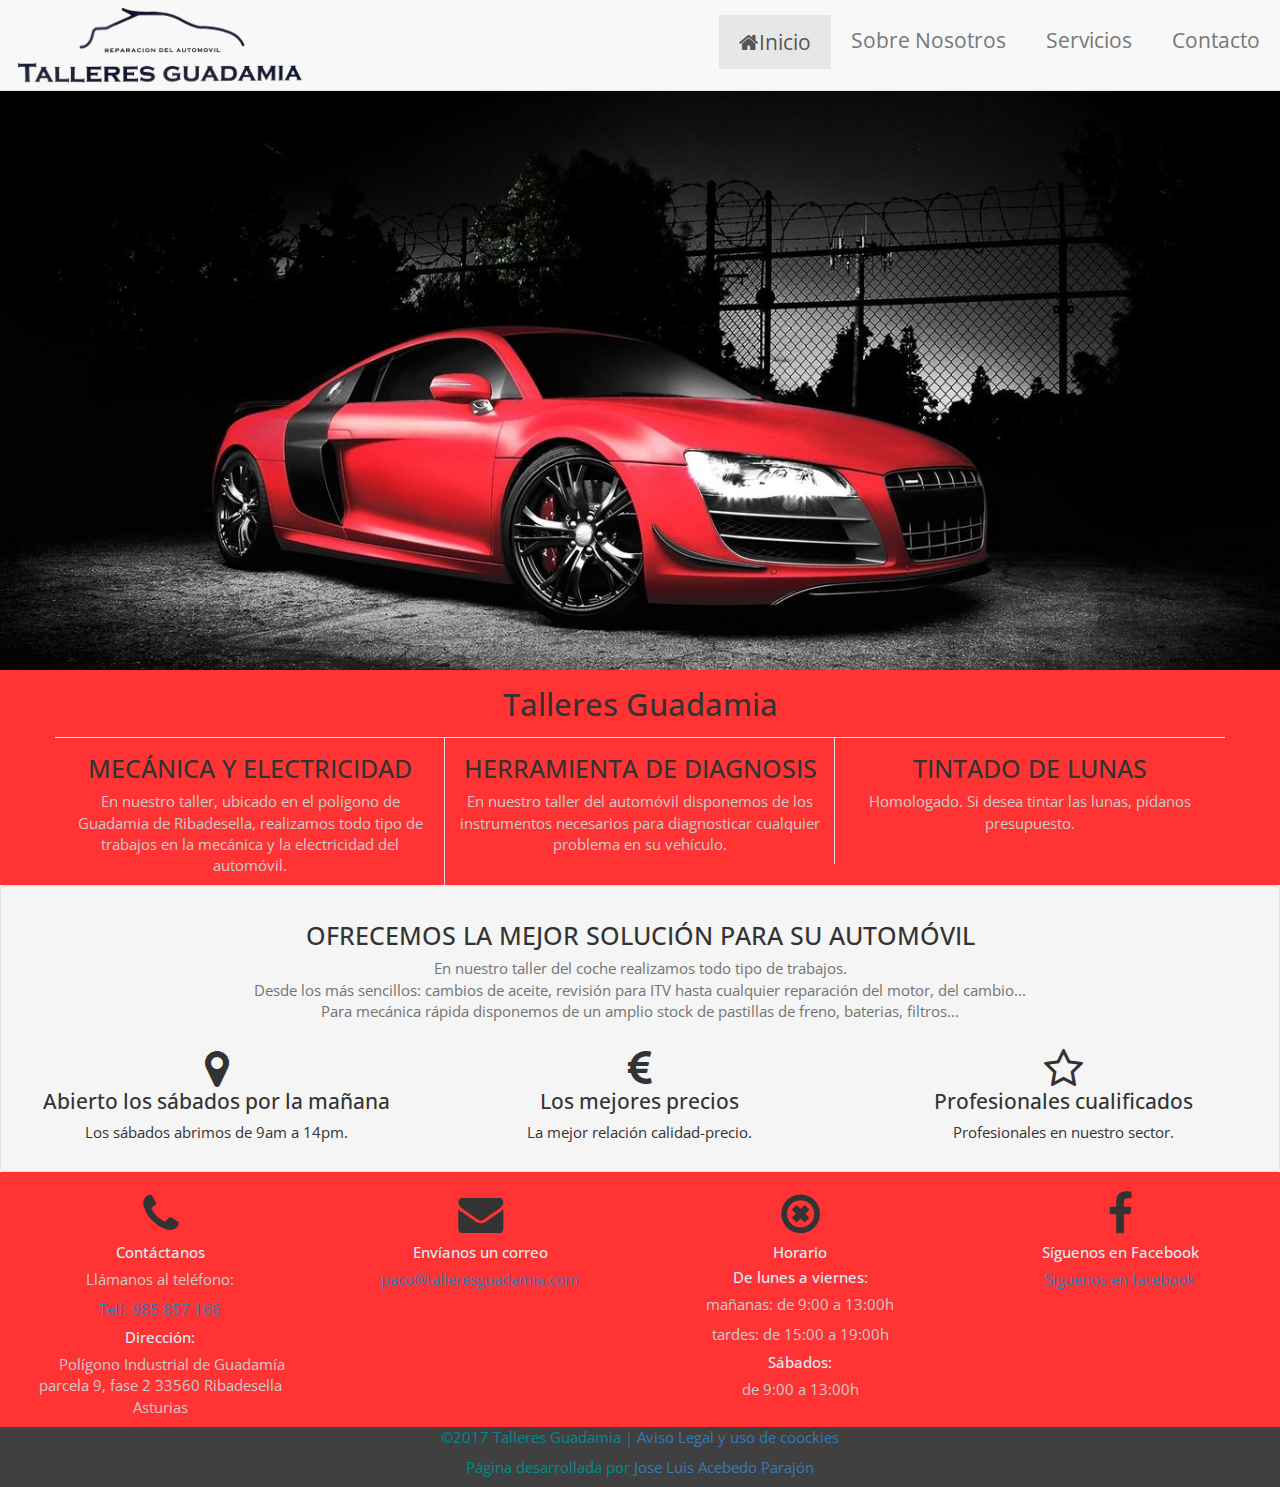
<file: index.html>
<!DOCTYPE html>
<html lang="es-ES">

<head>
  <meta charset="utf-8">
  <meta http-equiv="X-UA-Compatible" content="IE=edge">
  <meta name="viewport" content="width=device-width, initial-scale=1">
  <!-- The above 3 meta tags *must* come first in the head; any other head content must come *after* these tags -->
  <!-- Begin Cookie Consent script https://cookiescript.info/ -->
  <script type="text/javascript">
    window.cookieconsent_options = {"message":"Este sitio web no usa cookies propias ni de terceros","dismiss":"Entendido","learnMore":"More info","link":"https://cookie-policy.org/","theme":"dark-bottom"}; var cookieconsent_ts = 1486843727; var cookieconsent_id = '38f575c6-2315-43ce-bf7c-d49eeee33a9f';
  </script>
  <script type="text/javascript" src="//cdn.cookiescript.info/libs/cookiescript.min.js"></script><script type="text/javascript">document.write("<div style='display: none'>");</script><a href="https://es.cookiescript.info/">Cookie consent script</a><script type="text/javascript">document.write("</div>");</script>
  <!--Awesome Icons-->
  <!--<script src="https://use.fontawesome.com/aa03c1cc99.js"></script>-->
  <title>Talleres Guadamia mecanica del automóvil y coches</title>
  <meta name="Keywords" content="talleres, automovil, coches, oriente, asturias, mecanica, mecanica del automovil, mecanica de choches" />
  <meta name="Description" content="Taller de reparación del automovil, maquina de alineacion, maquina de diagonsis. Nuestra preocupacion es dar a nuestros clientes un servicio serio y profesional..." />
  <meta name="robots" content="index,follow">
  <meta name="revisit-after" content="30 days">

  <!-- estilos css -->
  <link rel="stylesheet" href="css/estilofinal.min.css">
  

  <!-- favicon -->
  <link rel="shortcut icon" type="image/ico" href="images/favicon.ico">

  <link type="text/plain" rel="author" href="http://www.talleresguadamia.com/humans.txt" />
  <!-- HTML5 shim and Respond.js for IE8 support of HTML5 elements and media queries -->
  <!-- WARNING: Respond.js doesn't work if you view the page via file:// -->
  <!--[if lt IE 9]>
      <script src="https://oss.maxcdn.com/html5shiv/3.7.3/html5shiv.min.js"></script>
      <script src="https://oss.maxcdn.com/respond/1.4.2/respond.min.js"></script>
    <![endif]-->
  <!-- Metas de Facebook. You can use open graph tags to customize link previews.
    Learn more: https://developers.facebook.com/docs/sharing/webmasters -->
  <meta property="og:url" content="http://www.talleresguadamia.com/index.html" />
  <meta property="og:type" content="website" />
  <meta property="og:title" content="Talleres Guadamia" />
  <meta property="og:description" content="Taller del automovil, taller de coches, maquina de alineacion, maquina de diagonsis. Nuestra preocupacion es dar a nuestros clientes un servicio serio y profesional..." />
  <meta property="og:image" content="http://www.talleresguadamia.com/images/foto4.jpg" />
  <!-- Fin de Metas de Facebook -->
  <!-- Asynchronous Google Analytics snippet. Change UA-XXXXX-X to be your site's ID.mathiasbynens.be/notes/async-analytics-snippet -->
  <script type="text/javascript">
    var _gaq = _gaq || [];
      _gaq.push(['_setAccount', 'UA-32816452-1']);
      _gaq.push(['_trackPageview']);
      (function() {
        var ga = document.createElement('script'); ga.type = 'text/javascript'; ga.async = true;
        ga.src = ('https:' == document.location.protocol ? 'https://ssl' : 'http://www') + '.google-analytics.com/ga.js';
        var s = document.getElementsByTagName('script')[0]; s.parentNode.insertBefore(ga, s);
      })();
  </script>
</head>

<body>
  <!-- Menú -->
  <nav class="navbar navbar-default navbar-fixed-top">
    <div class="container-fluid">
      <!-- Brand and toggle get grouped for better mobile display -->
      <div class="navbar-header">
        <button type="button" class="navbar-toggle collapsed" data-toggle="collapse" data-target="#bs-example-navbar-collapse-1" aria-expanded="false"> <span class="sr-only">Menú de navegación</span>
          <span class="icon-bar"></span>
          <span class="icon-bar"></span>
          <span class="icon-bar"></span>
        </button>
        <a class="navbar-brand hidden-md hidden-lg" href="#">
          <img src="images/logotipomovil.png" class="img-responsive" alt="logotipo">
        </a>
      </div>
      <div class="row">
        <div class="col-md-4 col-xs-4 hidden-xs hidden-sm">
          <img alt="logotipo" src="images/logotipo1.png" class="img-responsive">
        </div>
        <div class="col-md-1">
          
        </div>
        <!-- Collect the nav links, forms, and other content for toggling -->
        <div class="col-xs-12 col-md-7 col-sm-12">
          <div class="collapse navbar-collapse" id="bs-example-navbar-collapse-1">
            <ul class="nav navbar-nav navbar-right">
              <li class="active"><a href="#"><i class="fa fa-home fa-1x" aria-hidden="true"></i>Inicio <span class="sr-only">(actual)</span></a>
              </li>
              <li><a href="about.html">Sobre Nosotros</a>
              </li>
              <li><a href="servicios.html">Servicios</a>
              </li>
              <li><a href="contacto.html">Contacto</a>
              </li>
            </ul>
          </div>
        </div>
      </div>
    </div>
  </nav>
    <div class="vacio"></div>
  <div class="rojo">
    <div class="container">
          
      <div class="row text-center vdivide">
          <div class="page-header">
            <h1>Talleres Guadamia</h1>
          </div>
        <div class="col-md-4">
          
          <h2>MECÁNICA Y ELECTRICIDAD</h2>
          <p>En nuestro taller, ubicado en el polígono de Guadamia de Ribadesella, realizamos todo tipo de trabajos en la mecánica y la electricidad del automóvil.</p>
        </div>
        <div class="col-md-4">
          <h2>HERRAMIENTA DE DIAGNOSIS</h2>
          <P>En nuestro taller del automóvil disponemos de los instrumentos necesarios para diagnosticar cualquier problema en su vehículo.</P>
        </div>
        <div class="col-md-4">
          <h2>TINTADO DE LUNAS</h2>
          <P>Homologado. Si desea tintar las lunas, pídanos presupuesto.</P>
        </div>
      </div>
    </div>
  </div>
  <!-- fin rojo-->
  <div class="container-fluid well">
    <div class="row">
      <div class="col-md-12 text-center">
        <h2>OFRECEMOS LA MEJOR SOLUCIÓN PARA SU AUTOMÓVIL</h2>
        <P>En nuestro taller del coche realizamos todo tipo de trabajos.
          <br>Desde los más sencillos: cambios de aceite, revisión para ITV hasta cualquier reparación del motor, del cambio...
          <br>Para mecánica rápida disponemos de un amplio stock de pastillas de freno, baterias, filtros...</P>
      </div>
    </div>
    <div class="row text-center">
      <div class="col-md-4">
        <h3><i class="fa fa-map-marker fa-2x" aria-hidden="true"></i><br>Abierto los sábados por la mañana</h3>
        <p>Los sábados abrimos de 9am a 14pm.</p>
      </div>
      <div class="col-md-4">
        <h3><i class="fa fa-eur fa-2x" aria-hidden="true"></i><br>Los mejores precios</h3>
        <p>La mejor relación calidad-precio.</p>
      </div>
      <div class="col-md-4">
        <h3><i class="fa fa-star-o fa-2x" aria-hidden="true"></i><br>Profesionales cualificados</h3>
        <p>Profesionales en nuestro sector.</p>
      </div>
      <!--<div class="vacio2"></div>--></div>
  </div>
  <!--Fin container-fluid well-->
  <div class="rojo">
    <div style="padding-top: 19px;" class="container-fluid">
      <div class="row text-center">
        <div class="col-md-3"> <i class="fa fa-phone fa-3x" aria-hidden="true"></i>
          <h4>Contáctanos</h4>
          <p>Llámanos al teléfono:</p>
          <p><a href="tel://985857166">Telf: <span itemprop="telephone" content="+34985857166">985 857 166</span></a>
          </p>
          <div itemprop="address" itemscope itemtype="http://schema.org/PostalAddress">
            <h4>Dirección:</h4>
            <p>
            <span itemprop="streetAddress">
              Polígono Industrial de Guadamía<br>
              parcela 9, fase 2
            </span>
            <span itemprop="postalCode">33560</span>
            <span itemprop="addressLocality">Ribadesella</span>
            <span itemprop="addressRegion">Asturias</span>
            </p>
          </div>  
        </div>
        <div class="col-md-3"> <i class="fa fa-envelope fa-3x" aria-hidden="true"></i>
          <h4>Envíanos un correo</h4>
          <a href="mailto:autosguadamia@telefonica.net">paco@talleresguadamia.com</a>
        </div>
        <div class="col-md-3"> <i class="fa fa-times-circle-o fa-3x" aria-hidden="true"></i>
            <h4>Horario</h4>
          <time itemprop="openingHours" datetime="Mo-Fr">
            <h4>De lunes a viernes: </h4>
            <p>mañanas: de 9:00 a 13:00h</p>
            <p>tardes: de 15:00 a 19:00h</p>
          </time>
          <time itemprop="openingHours" datetime="Sa">
            <h4>Sábados:</h4>
            <p>de 9:00 a 13:00h</p>
          </time>
        </div>
        <div class="col-md-3"> <i class="fa fa-facebook fa-3x" aria-hidden="true"></i>
          <h4>Síguenos en Facebook</h4>
          <p><a href="https://www.facebook.com/profile.php?id=100009882960590&fref=nf&pnref=story">Siguenos en facebook</a>
          </p>
        </div>
      </div>
    </div>
  </div>
  <footer class="footer">
    <div class="container text-center">
      <p>&copy;2017 Talleres Guadamia |<a href="legal.html"> Aviso Legal y uso de coockies</a>
      </p>
      <p>Página desarrollada por <a href="mailto:acebedo.parajon@gmail.com">Jose Luis Acebedo Parajón</a>
      </p>
    </div>
  </footer>
  <!-- jQuery (necessary for Bootstrap's JavaScript plugins) -->
  <script src="https://ajax.googleapis.com/ajax/libs/jquery/1.12.4/jquery.min.js"></script>
  <!-- Include all compiled plugins (below), or include individual files as needed -->
  <script src="js/bootstrap.min.js"></script>
</body>

</html>
</file>
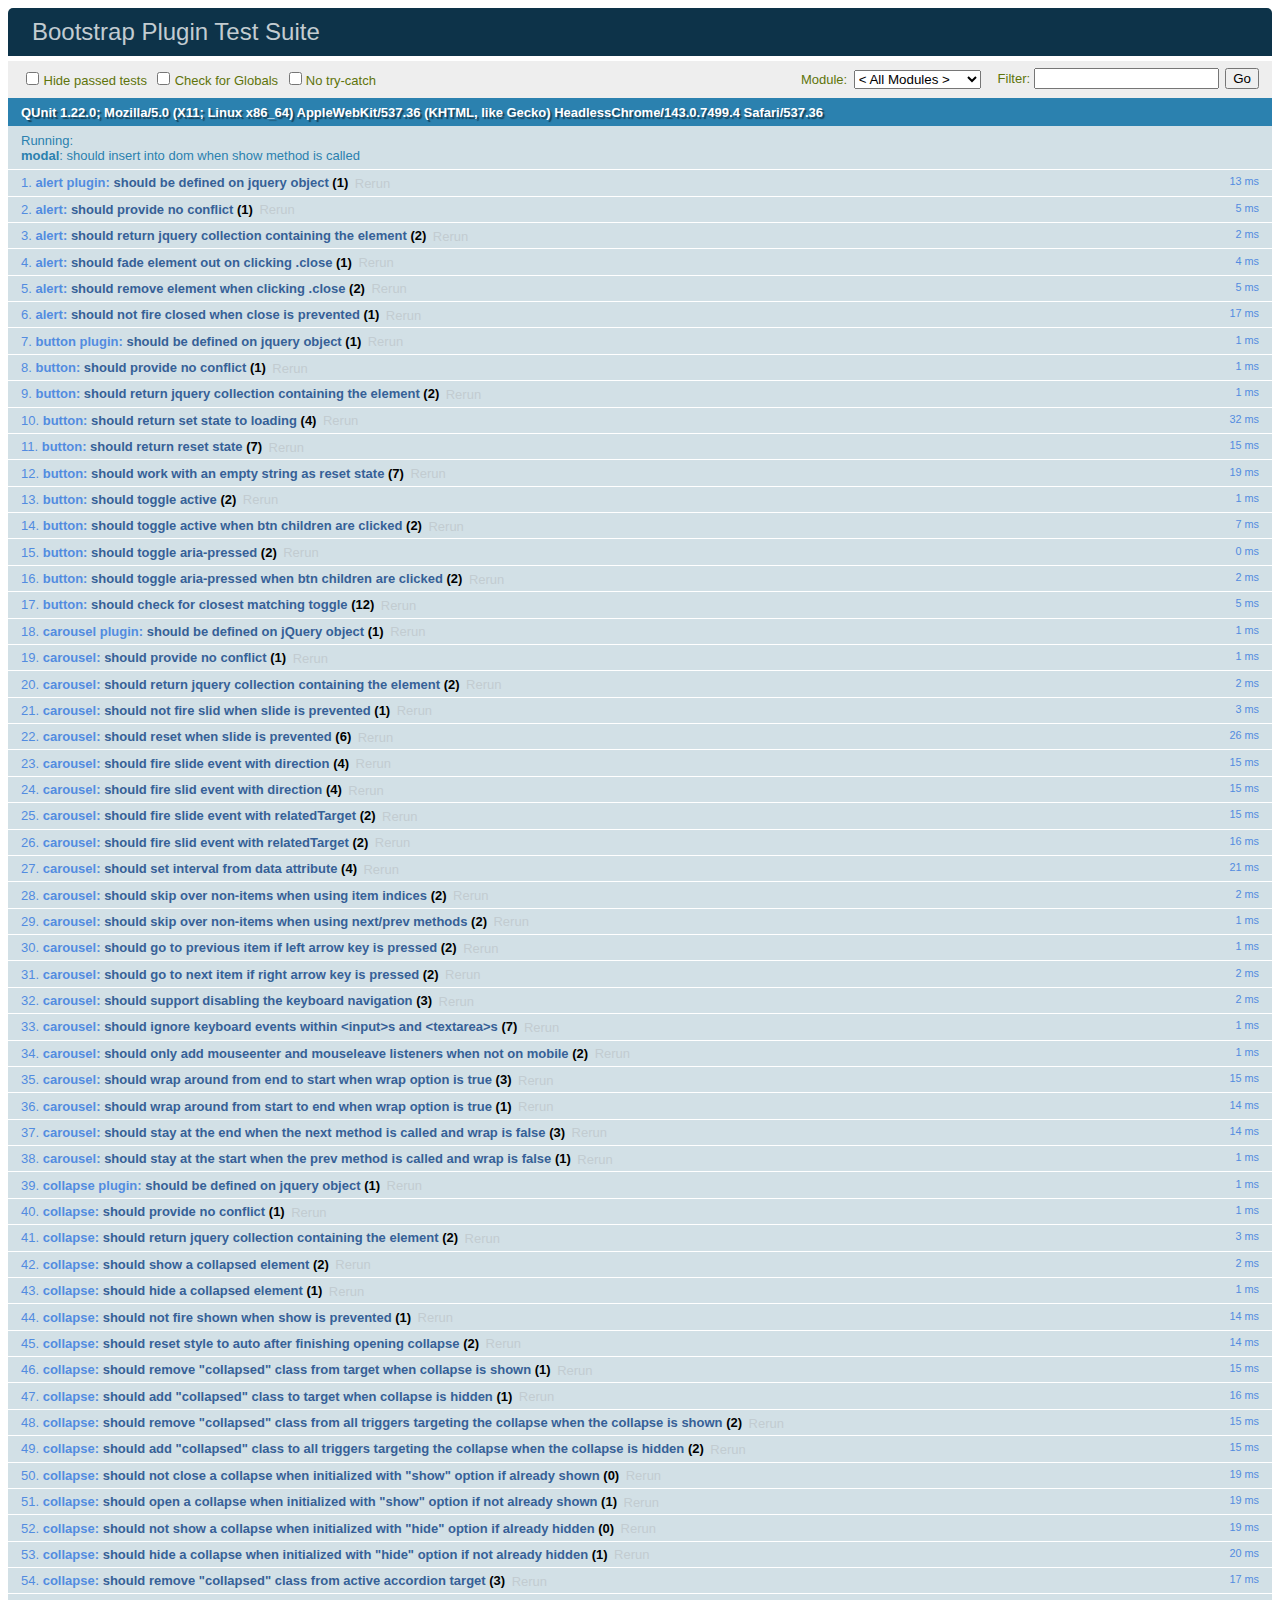
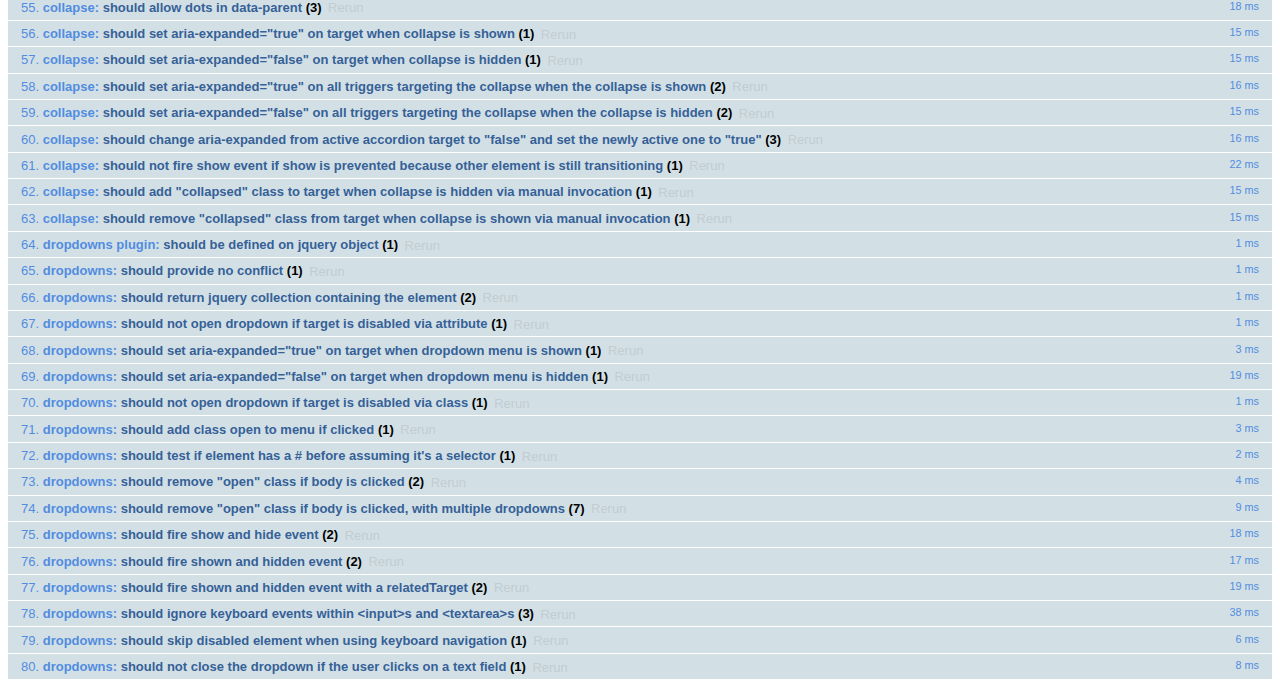
<file: js/tests/index.html>
<!DOCTYPE html>
<html>
  <head>
    <meta charset="utf-8">
    <title>Bootstrap Plugin Test Suite</title>
    <meta name="viewport" content="width=device-width, initial-scale=1">

    <!-- jQuery -->
    <script src="vendor/jquery.min.js"></script>
    <script>
      // Disable jQuery event aliases to ensure we don't accidentally use any of them
      (function () {
        var eventAliases = [
          'blur',
          'focus',
          'focusin',
          'focusout',
          'load',
          'resize',
          'scroll',
          'unload',
          'click',
          'dblclick',
          'mousedown',
          'mouseup',
          'mousemove',
          'mouseover',
          'mouseout',
          'mouseenter',
          'mouseleave',
          'change',
          'select',
          'submit',
          'keydown',
          'keypress',
          'keyup',
          'error',
          'contextmenu',
          'hover',
          'bind',
          'unbind',
          'delegate',
          'undelegate'
        ]
        for (var i = 0; i < eventAliases.length; i++) {
          var eventAlias = eventAliases[i]
          $.fn[eventAlias] = function () {
            throw new Error('Using the ".' + eventAlias + '()" method is not allowed, so that Bootstrap can be compatible with custom jQuery builds which exclude the "event aliases" module that defines said method. See https://github.com/twbs/bootstrap/blob/master/CONTRIBUTING.md#js')
          }
        }
      })()
    </script>

    <!-- QUnit -->
    <link rel="stylesheet" href="vendor/qunit.css" media="screen">
    <script src="vendor/qunit.js"></script>
    <script>
      // See https://github.com/axemclion/grunt-saucelabs#test-result-details-with-qunit
      var log = []
      // Require assert.expect in each test
      QUnit.config.requireExpects = true
      QUnit.done(function (testResults) {
        var tests = []
        for (var i = 0, len = log.length; i < len; i++) {
          var details = log[i]
          tests.push({
            name: details.name,
            result: details.result,
            expected: details.expected,
            actual: details.actual,
            source: details.source
          })
        }
        testResults.tests = tests

        window.global_test_results = testResults
      })

      QUnit.testStart(function (testDetails) {
        $(window).scrollTop(0)
        QUnit.log(function (details) {
          if (!details.result) {
            details.name = testDetails.name
            log.push(details)
          }
        })
      })

      // Cleanup
      QUnit.testDone(function () {
        $('#qunit-fixture').empty()
        $('#modal-test, .modal-backdrop').remove()
      })

      // Display fixture on-screen on iOS to avoid false positives
      if (/iPhone|iPad|iPod/.test(navigator.userAgent)) {
        QUnit.begin(function() {
          $('#qunit-fixture').css({ top: 0, left: 0 })
        })

        QUnit.done(function () {
          $('#qunit-fixture').css({ top: '', left: '' })
        })
      }

      // Disable deprecated global QUnit method aliases in preparation for QUnit v2
      (function () {
        var methodNames = [
          'async',
          'asyncTest',
          'deepEqual',
          'equal',
          'expect',
          'module',
          'notDeepEqual',
          'notEqual',
          'notPropEqual',
          'notStrictEqual',
          'ok',
          'propEqual',
          'push',
          'start',
          'stop',
          'strictEqual',
          'test',
          'throws'
        ];
        for (var i = 0; i < methodNames.length; i++) {
          var methodName = methodNames[i];
          window[methodName] = undefined;
        }
      })();
    </script>

    <!-- Plugin sources -->
    <script>$.support.transition = false</script>
    <script src="../../js/alert.js"></script>
    <script src="../../js/button.js"></script>
    <script src="../../js/carousel.js"></script>
    <script src="../../js/collapse.js"></script>
    <script src="../../js/dropdown.js"></script>
    <script src="../../js/modal.js"></script>
    <script src="../../js/scrollspy.js"></script>
    <script src="../../js/tab.js"></script>
    <script src="../../js/tooltip.js"></script>
    <script src="../../js/popover.js"></script>
    <script src="../../js/affix.js"></script>

    <!-- Unit tests -->
    <script src="unit/alert.js"></script>
    <script src="unit/button.js"></script>
    <script src="unit/carousel.js"></script>
    <script src="unit/collapse.js"></script>
    <script src="unit/dropdown.js"></script>
    <script src="unit/modal.js"></script>
    <script src="unit/scrollspy.js"></script>
    <script src="unit/tab.js"></script>
    <script src="unit/tooltip.js"></script>
    <script src="unit/popover.js"></script>
    <script src="unit/affix.js"></script>

  </head>
  <body>
    <div id="qunit-container">
      <div id="qunit"></div>
      <div id="qunit-fixture"></div>
    </div>
  </body>
</html>
</file>
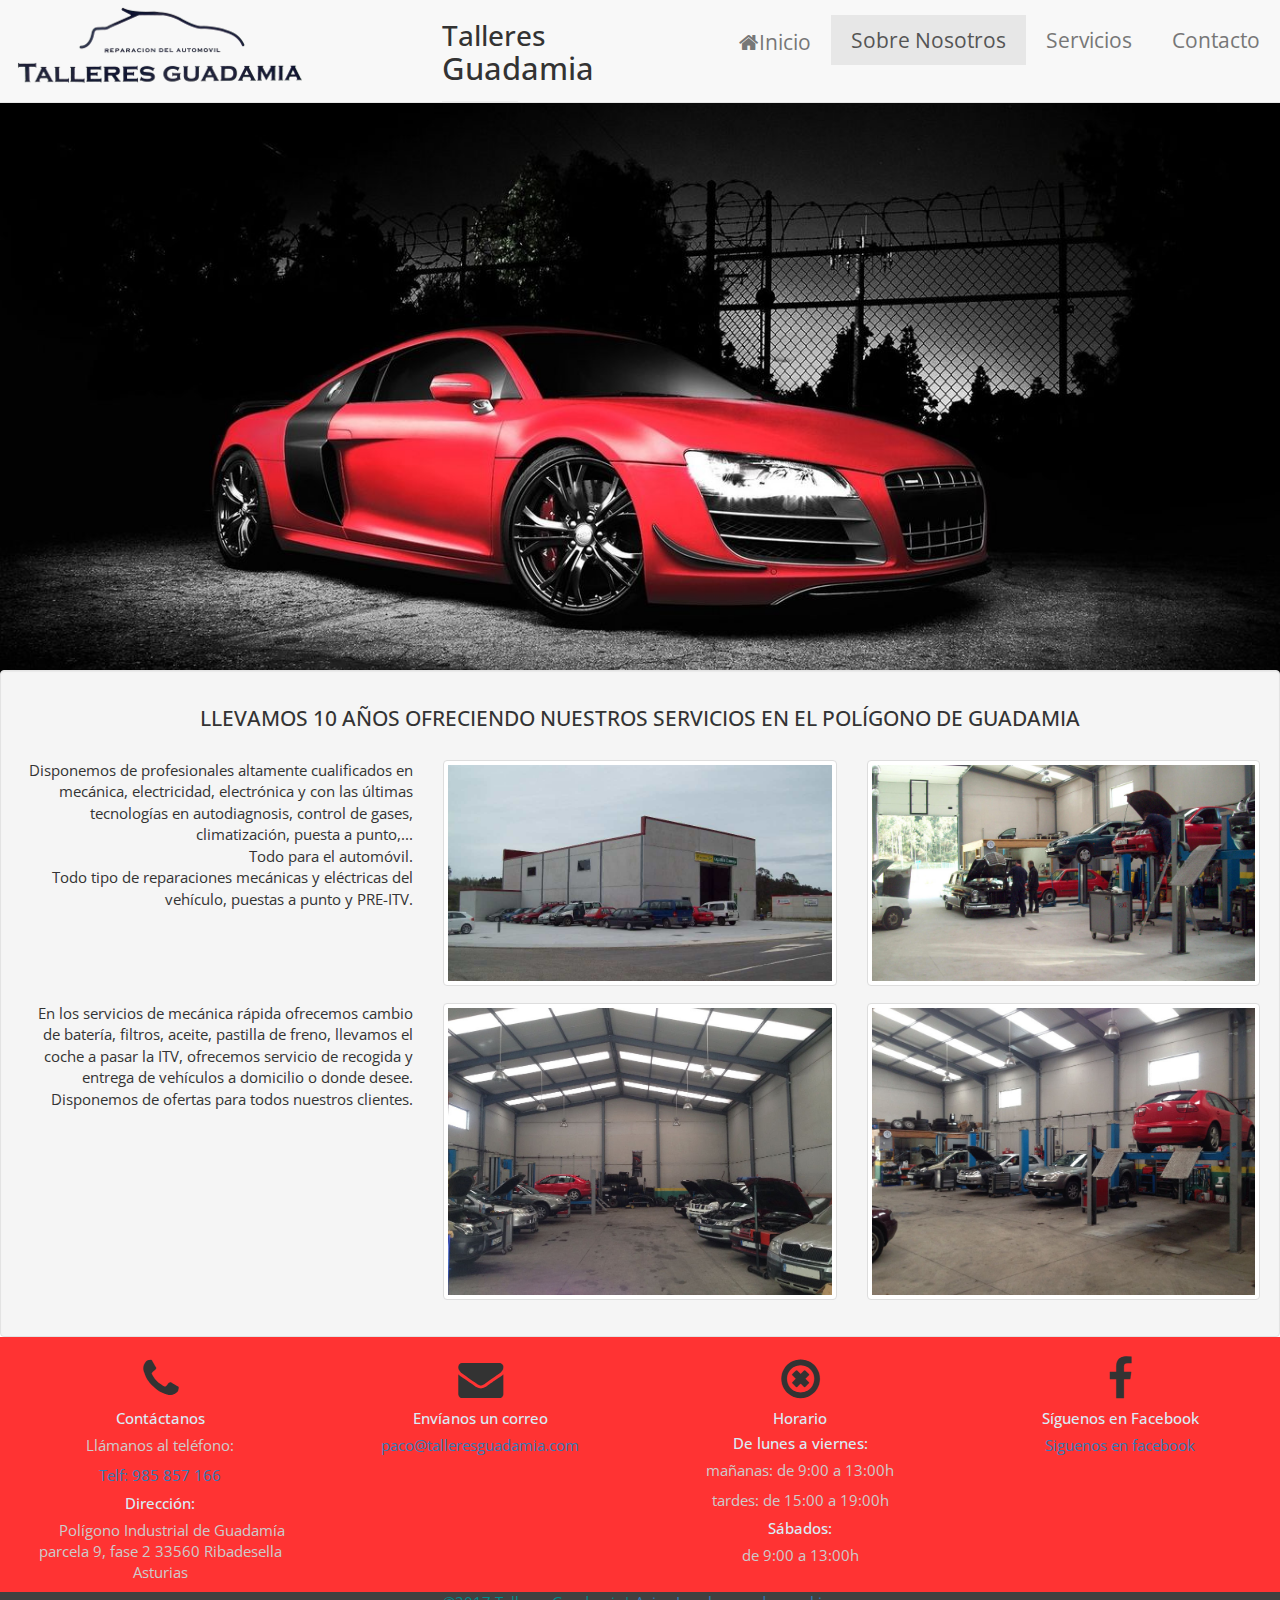
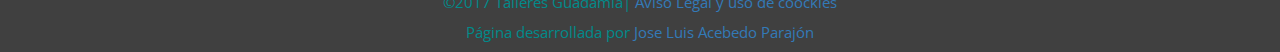
<file: about.html>
<!DOCTYPE html>
<html lang="es-ES">

<head>
  <meta charset="utf-8">
  <meta http-equiv="X-UA-Compatible" content="IE=edge">
  <meta name="viewport" content="width=device-width, initial-scale=1">
  <!-- The above 3 meta tags *must* come first in the head; any other head content must come *after* these tags -->
  <title>Talleres Guadamia mecánica del automóvil</title>
  <meta name="Keywords" content="talleres, automovil, coches, oriente, asturias, mecanica, mecanica del automovil" />
  <meta name="Description" content="Taller del automovil, maquina de alineacion, maquina de diagonsis. Nuestra preocupacion es dar a nuestros clientes un servicio serio y profesional..." />
  
  <!-- Estilos css -->
  <link rel="stylesheet" href="css/estilofinal.min.css">
  

  <link rel="shortcut icon" type="image/ico" href="images/favicon.ico">
  <!-- HTML5 shim and Respond.js for IE8 support of HTML5 elements and media queries -->
  <!-- WARNING: Respond.js doesn't work if you view the page via file:// -->
  <!--[if lt IE 9]>
      <script src="https://oss.maxcdn.com/html5shiv/3.7.3/html5shiv.min.js"></script>
      <script src="https://oss.maxcdn.com/respond/1.4.2/respond.min.js"></script>
    <![endif]-->
</head>

<body>
  <!-- Menú -->
  <nav class="navbar navbar-default navbar-fixed-top">
    <div class="container-fluid">
      <!-- Brand and toggle get grouped for better mobile display -->
      <div class="navbar-header">
        <button type="button" class="navbar-toggle collapsed" data-toggle="collapse" data-target="#bs-example-navbar-collapse-1" aria-expanded="false"> <span class="sr-only">Menú de navegación</span>
          <span class="icon-bar"></span>
          <span class="icon-bar"></span>
          <span class="icon-bar"></span>
        </button>
        <a class="navbar-brand hidden-md hidden-lg" href="#">
          <img src="images/logotipomovil.png" class="img-responsive" alt="logotipo">
        </a>
      </div>
      <div class="row">
        <div class="col-md-4 col-xs-4 hidden-xs hidden-sm">
          <img alt="logotipo" src="images/logotipo1.png" class="img-responsive">
        </div>
        <div class="col-md-1">
          <div class="page-header hidden-xs hidden-sm">
            <h1 class="text-center"><small>Talleres</small><br/>Guadamia</h1>
          </div>
        </div>
        <!-- Collect the nav links, forms, and other content for toggling -->
        <div class="col-xs-12 col-md-7 col-sm-12">
          <div class="collapse navbar-collapse" id="bs-example-navbar-collapse-1">
            <ul class="nav navbar-nav navbar-right">
              <li><a href="index.html"><i class="fa fa-home fa-1x" aria-hidden="true"></i>Inicio</a>
              </li>
              <li class="active"><a href="#">Sobre Nosotros <span class="sr-only">(actual)</span></a>
              </li>
              <li><a href="servicios.html">Servicios</a>
              </li>
              <li><a href="contacto.html">Contacto</a>
              </li>
            </ul>
          </div>
        </div>
      </div>
    </div>
  </nav>
    <div class="vacio"></div>
  <div class="container-fluid well">
    <div class="row text-center">
      <div class="col-md-12">
        <h3>LLEVAMOS 10 AÑOS OFRECIENDO NUESTROS SERVICIOS EN EL POLÍGONO DE GUADAMIA</h3>
        <br>
      </div>
    </div>
    <div class="row">
      <div class="col-md-4 text-right">
        <p>Disponemos de profesionales altamente cualificados en mecánica, electricidad, electrónica y con las últimas tecnologías en autodiagnosis, control de gases, climatización, puesta a punto,...
          <br>Todo para el automóvil.
          <br>Todo tipo de reparaciones mecánicas y eléctricas del vehículo, puestas a punto y PRE-ITV.</p>
      </div>
      <div class="col-md-4">  <span class="thumbnail">
          <img src="images/taller4.jpg" alt="foto taller">
        </span>
      </div>
      <div class="col-md-4">  <span class="thumbnail">
          <img src="images/taller5.jpg" alt="foto taller">
        </span>
      </div>
    </div>
    <div class="row">
      <div class="col-md-4 text-right">
        <p>En los servicios de mecánica rápida ofrecemos cambio de batería, filtros, aceite, pastilla de freno, llevamos el coche a pasar la ITV, ofrecemos servicio de recogida y entrega de vehículos a domicilio o donde desee.
          <br> Disponemos de ofertas para todos nuestros clientes.</p>
      </div>
      <div class="col-md-4">  <span class="thumbnail">
          <img src="images/taller1.jpg" alt="foto taller">
        </span>
      </div>
      <div class="col-md-4">  <span class="thumbnail">
          <img src="images/taller2.jpg" alt="foto taller">
        </span>
      </div>
    </div>
  </div>
  <div class="rojo">
    <div style="padding-top: 19px;" class="container-fluid">
      <div class="row text-center">
        <div class="col-md-3"> <i class="fa fa-phone fa-3x" aria-hidden="true"></i>
          <h4>Contáctanos</h4>
          <p>Llámanos al teléfono:</p>
          <p><a href="tel://985857166">Telf: <span itemprop="telephone" content="+34985857166">985 857 166</span></a>
          </p>
          <div itemprop="address" itemscope itemtype="http://schema.org/PostalAddress">
            <h4>Dirección:</h4>
            <p>
            <span itemprop="streetAddress">
              Polígono Industrial de Guadamía<br>
              parcela 9, fase 2
            </span>
            <span itemprop="postalCode">33560</span>
            <span itemprop="addressLocality">Ribadesella</span>
            <span itemprop="addressRegion">Asturias</span>
            </p>
          </div>
        </div>
        <div class="col-md-3"> <i class="fa fa-envelope fa-3x" aria-hidden="true"></i>
          <h4>Envíanos un correo</h4>
          <a href="mailto:autosguadamia@telefonica.net">paco@talleresguadamia.com</a>
        </div>
        <div class="col-md-3"> <i class="fa fa-times-circle-o fa-3x" aria-hidden="true"></i>
          <h4>Horario</h4>
          <h4>De lunes a viernes: </h4>
          <p>mañanas: de 9:00 a 13:00h</p>
          <p>tardes: de 15:00 a 19:00h</p>
          <h4>Sábados:</h4>
          <p>de 9:00 a 13:00h</p>
        </div>
        <div class="col-md-3"> <i class="fa fa-facebook fa-3x" aria-hidden="true"></i>
          <h4>Síguenos en Facebook</h4>
          <p><a href="https://www.facebook.com/profile.php?id=100009882960590&fref=nf&pnref=story">Siguenos en facebook</a>
          </p>
        </div>
      </div>
    </div>
  </div>
  <footer class="footer">
    <div class="container text-center">
      <p>&copy;2017 Talleres Guadamia|<a href="legal.html"> Aviso Legal y uso de coockies</a>
      </p>
      <p>Página desarrollada por <a href="mailto:acebedo.parajon@gmail.com">Jose Luis Acebedo Parajón</a>
      </p>
    </div>
  </footer>
  <!-- jQuery (necessary for Bootstrap's JavaScript plugins) -->
  <script src="https://ajax.googleapis.com/ajax/libs/jquery/1.12.4/jquery.min.js"></script>
  <!-- Include all compiled plugins (below), or include individual files as needed -->
  <script src="js/bootstrap.min.js"></script>
</body>

</html>
</file>
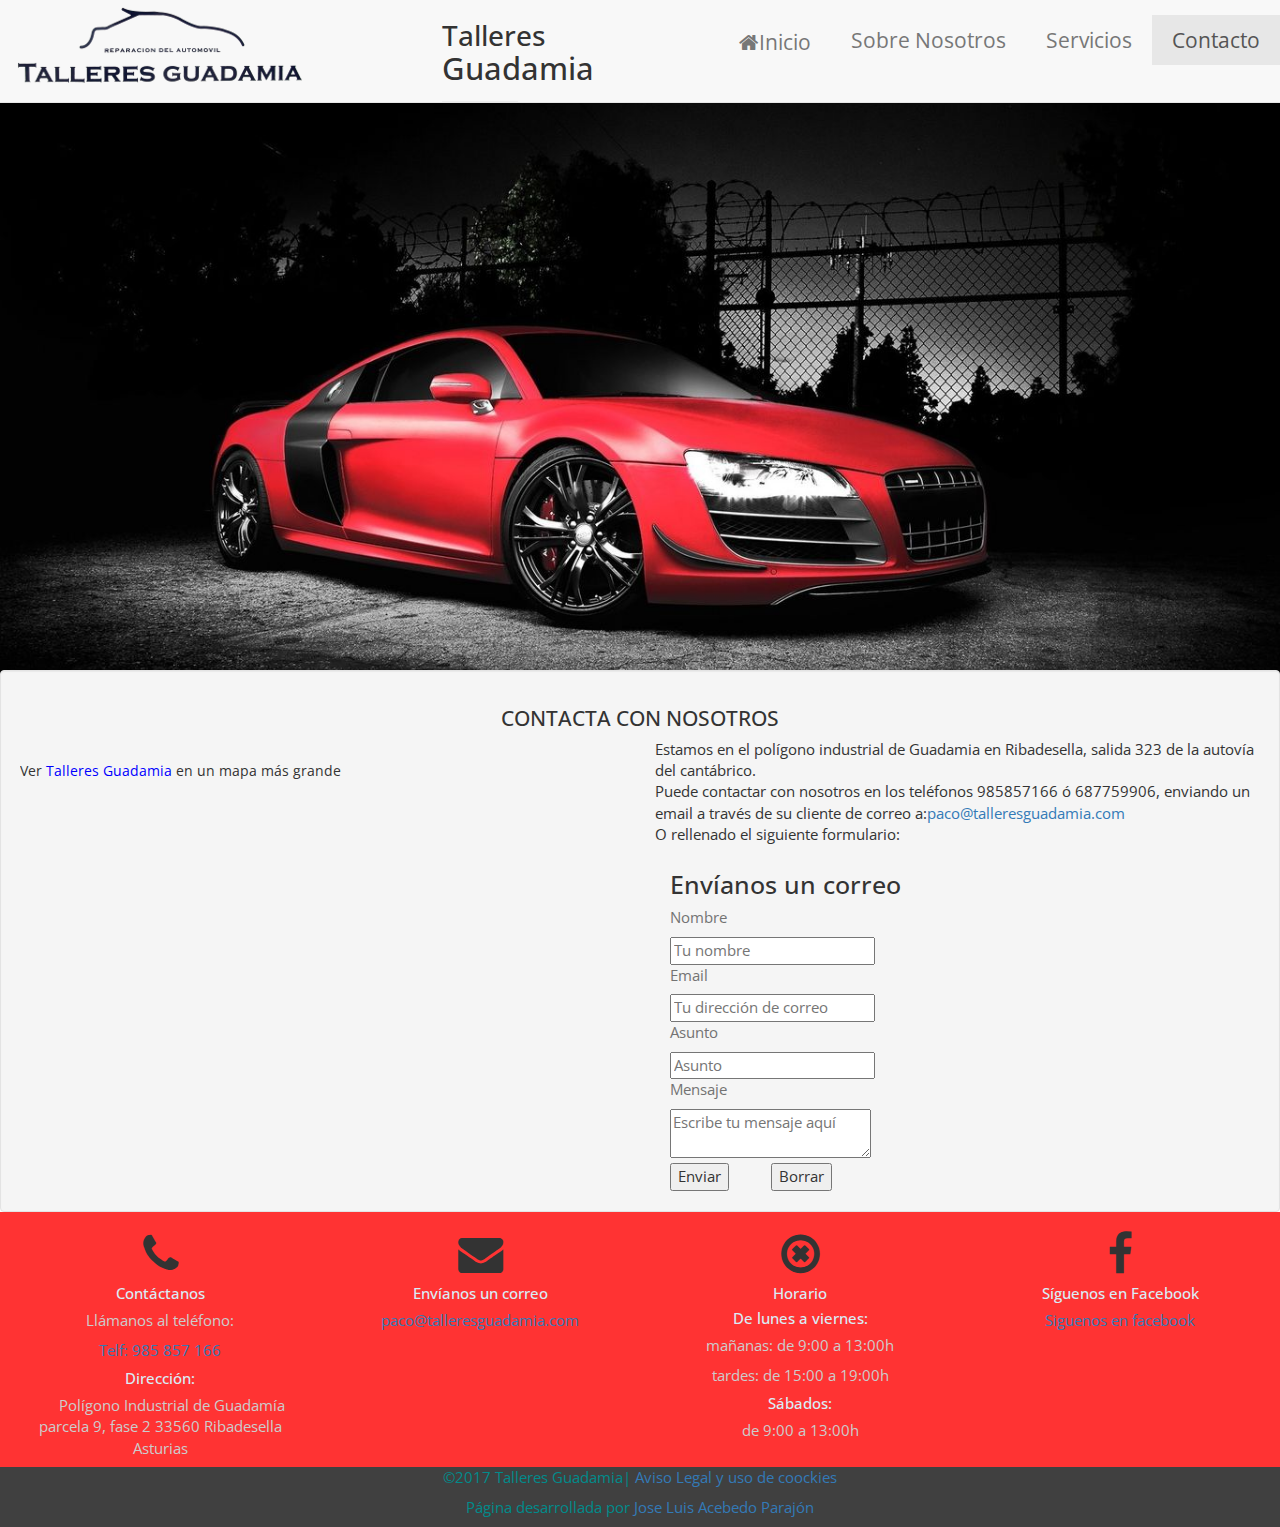
<file: contacto.html>
<!DOCTYPE html>
<html lang="es-ES">

<head>
  <meta charset="utf-8">
  <meta http-equiv="X-UA-Compatible" content="IE=edge">
  <meta name="viewport" content="width=device-width, initial-scale=1">
  <!-- The above 3 meta tags *must* come first in the head; any other head content must come *after* these tags -->
  <title>Talleres Guadamia mecánica del automóvil</title>
  <meta name="Keywords" content="talleres, automovil, coches, oriente, asturias, mecanica, mecanica del automovil" />
  <meta name="Description" content="Taller del automovil, maquina de alineacion, maquina de diagonsis. Nuestra preocupacion es dar a nuestros clientes un servicio serio y profesional..." />

  <!-- Estilos css -->
  <link rel="stylesheet" href="css/estilofinal.min.css">
  

  <link rel="shortcut icon" type="image/ico" href="images/favicon.ico">
  <!-- HTML5 shim and Respond.js for IE8 support of HTML5 elements and media queries -->
  <!-- WARNING: Respond.js doesn't work if you view the page via file:// -->
  <!--[if lt IE 9]>
      <script src="https://oss.maxcdn.com/html5shiv/3.7.3/html5shiv.min.js"></script>
      <script src="https://oss.maxcdn.com/respond/1.4.2/respond.min.js"></script>
    <![endif]-->
</head>

<body id="contacto">
  <!-- Menú -->
  <nav class="navbar navbar-default navbar-fixed-top">
    <div class="container-fluid">
      <!-- Brand and toggle get grouped for better mobile display -->
      <div class="navbar-header">
        <button type="button" class="navbar-toggle collapsed" data-toggle="collapse" data-target="#bs-example-navbar-collapse-1" aria-expanded="false"> <span class="sr-only">Menú de navegación</span>
          <span class="icon-bar"></span>
          <span class="icon-bar"></span>
          <span class="icon-bar"></span>
        </button>
        <a class="navbar-brand hidden-md hidden-lg" href="#">
          <img src="images/logotipomovil.png" class="img-responsive" alt="logotipo">
        </a>
      </div>
      <div class="row">
        <div class="col-md-4 col-xs-4 hidden-xs hidden-sm">
          <img alt="logotipo" src="images/logotipo1.png" class="img-responsive">
        </div>
        <div class="col-md-1">
          <div class="page-header hidden-xs hidden-sm">
            <h1 class="text-center"><small>Talleres</small><br/>Guadamia</h1>
          </div>
        </div>
        <!-- Collect the nav links, forms, and other content for toggling -->
        <div class="col-xs-12 col-md-7 col-sm-12">
          <div class="collapse navbar-collapse" id="bs-example-navbar-collapse-1">
            <ul class="nav navbar-nav navbar-right">
              <li><a href="index.html"><i class="fa fa-home fa-1x" aria-hidden="true"></i>Inicio</a>
              </li>
              <li><a href="about.html">Sobre Nosotros</a>
              </li>
              <li><a href="servicios.html">Servicios</a>
              </li>
              <li class="active"><a href="#">Contacto <span class="sr-only">(actual)</span></a>
              </li>
            </ul>
          </div>
        </div>
      </div>
    </div>
  </nav>
    <div class="vacio"></div>
  <div class="container-fluid well">
    <div class="row text-center">
      <div class="col-md-12">
        <h3>CONTACTA CON NOSOTROS</h3>
      </div>
    </div>
    <div class="row">
      <div class="col-md-6">
        <div class="google-maps">
          <iframe width="325" height="250" frameborder="0" scrolling="no" marginheight="0" marginwidth="0" src="http://maps.google.es/maps/ms?msa=0&amp;msid=209698682551872508871.0004c068eac90fbc79d24&amp;ie=UTF8&amp;t=m&amp;ll=43.435486,-5.011246&amp;spn=0.005454,0.00912&amp;z=16&amp;output=embed"></iframe>
          <br /><small>Ver <a href="http://maps.google.es/maps/ms?msa=0&amp;msid=209698682551872508871.0004c068eac90fbc79d24&amp;ie=UTF8&amp;t=m&amp;ll=43.435486,-5.011246&amp;spn=0.005454,0.00912&amp;z=16&amp;source=embed" style="color:#0000FF;text-align:left">Talleres Guadamia</a> en un mapa más grande</small>
        </div>
      </div>
      <div class="col-md-6">
        <p>Estamos en el polígono industrial de Guadamia en Ribadesella, salida 323 de la autovía del cantábrico.
          <br>Puede contactar con nosotros en los teléfonos 985857166 ó 687759906, enviando un email a través de su cliente de correo a:<a href="mailto:autosguadamia@telefonica.net">paco@talleresguadamia.com</a>
          <br>O rellenado el siguiente formulario:</p>
        <form id="miFormulario" method="post" class="col-md-8">
          <div class="row">
            <div class="col-md-12">
              <h2>Envíanos un correo</h2>
            </div>
            <div class="col-md-12">
              <p>Nombre</p>
              <input type="text" name="name" id="name" placeholder="Tu nombre" required />
            </div>
            <div class="col-md-12">
              <p>Email</p>
              <input type="text" name="email" id="email" placeholder="Tu dirección de correo" required />
            </div>
            <div class="col-md-12">
              <p>Asunto</p>
              <input type="text" name="subject" id="subject" placeholder="Asunto" />
            </div>
            <div class="col-md-12">
              <p>Mensaje</p>
              <textarea name="message" id="message" placeholder="Escribe tu mensaje aquí" required=""></textarea>
            </div>
            <div class="col-xs-6 col-sm-3">
              <button id="btn-enviar" name="btn-enviar" type="submit">Enviar</button>
            </div>
            <div class="col-xs-6 col-sm-3">
              <button type="reset">Borrar</button>
            </div>
          </div>
          <div id="respuesta" style="display: none;"></div>
        </form>
        <div id="respuesta" style="display: none;"></div>
      </div>
    </div>
  </div>
  <div class="rojo">
    <div style="padding-top: 19px;" class="container-fluid">
      <div class="row text-center">
        <div class="col-md-3"> <i class="fa fa-phone fa-3x" aria-hidden="true"></i>
          <h4>Contáctanos</h4>
          <p>Llámanos al teléfono:</p>
          <p><a href="tel://985857166">Telf: <span itemprop="telephone" content="+34985857166">985 857 166</span></a>
          </p>
          <div itemprop="address" itemscope itemtype="http://schema.org/PostalAddress">
            <h4>Dirección:</h4>
            <p>
            <span itemprop="streetAddress">
              Polígono Industrial de Guadamía<br>
              parcela 9, fase 2
            </span>
            <span itemprop="postalCode">33560</span>
            <span itemprop="addressLocality">Ribadesella</span>
            <span itemprop="addressRegion">Asturias</span>
            </p>
          </div>
        </div>
        <div class="col-md-3"> <i class="fa fa-envelope fa-3x" aria-hidden="true"></i>
          <h4>Envíanos un correo</h4>
          <a href="mailto:autosguadamia@telefonica.net">paco@talleresguadamia.com</a>
        </div>
        <div class="col-md-3"> <i class="fa fa-times-circle-o fa-3x" aria-hidden="true"></i>
          <h4>Horario</h4>
          <h4>De lunes a viernes: </h4>
          <p>mañanas: de 9:00 a 13:00h</p>
          <p>tardes: de 15:00 a 19:00h</p>
          <h4>Sábados:</h4>
          <p>de 9:00 a 13:00h</p>
        </div>
        <div class="col-md-3"> <i class="fa fa-facebook fa-3x" aria-hidden="true"></i>
          <h4>Síguenos en Facebook</h4>
          <p><a href="https://www.facebook.com/profile.php?id=100009882960590&fref=nf&pnref=story">Siguenos en facebook</a>
          </p>
        </div>
      </div>
    </div>
  </div>
  <footer class="footer">
    <div class="container text-center">
      <p>&copy;2017 Talleres Guadamia|<a href="legal.html"> Aviso Legal y uso de coockies</a>
      </p>
      <p>Página desarrollada por <a href="mailto:acebedo.parajon@gmail.com">Jose Luis Acebedo Parajón</a>
      </p>
    </div>
  </footer>
  <!-- jQuery (necessary for Bootstrap's JavaScript plugins) -->
  <script src="https://ajax.googleapis.com/ajax/libs/jquery/1.12.4/jquery.min.js"></script>
  <!-- Include all compiled plugins (below), or include individual files as needed -->
  <script src="js/bootstrap.min.js"></script>
  <!-- Función enviar correo Ajax JQuery-->
  <script type="text/javascript">
    $(document).ready(function(){
    
          $('#btn-enviar').click(function(){
    
            $.ajax({                        
               type: "POST",                 
               url: "enviarcorreo.php",                    
               data: $("#miFormulario").serialize(),
               success: function(data)            
               {
                 $("#respuesta").slideDown();
                 $("#respuesta").html(data);
                 $('#respuesta2').alert('show');
                 document.getElementById('miFormulario').reset();         
               },
               error: function(data){
                    /*
                    * Se ejecuta si la peticón ha sido erronea
                    * */
                    alert("Problemas al tratar de enviar el formulario inténtelo más tarde");
                }
             });
            return false;
          });
        });
  </script>
</body>

</html>
</file>
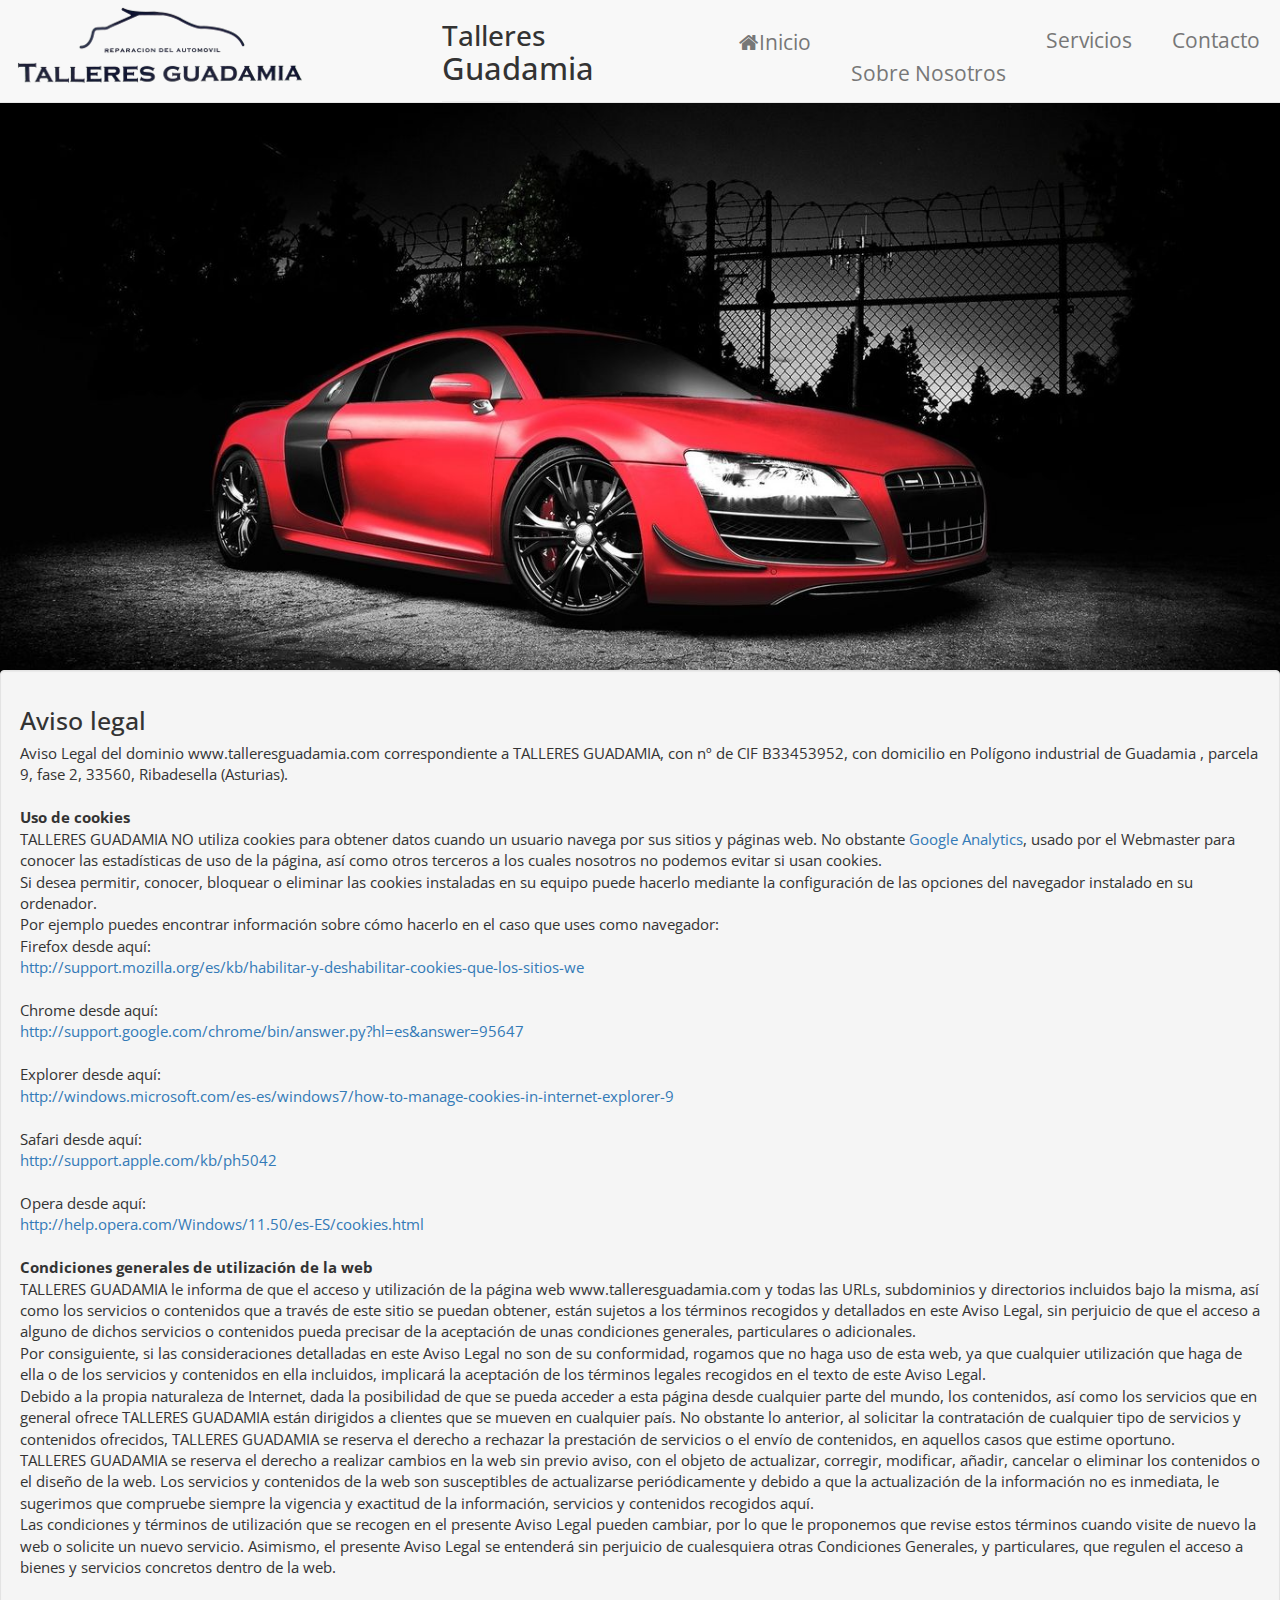
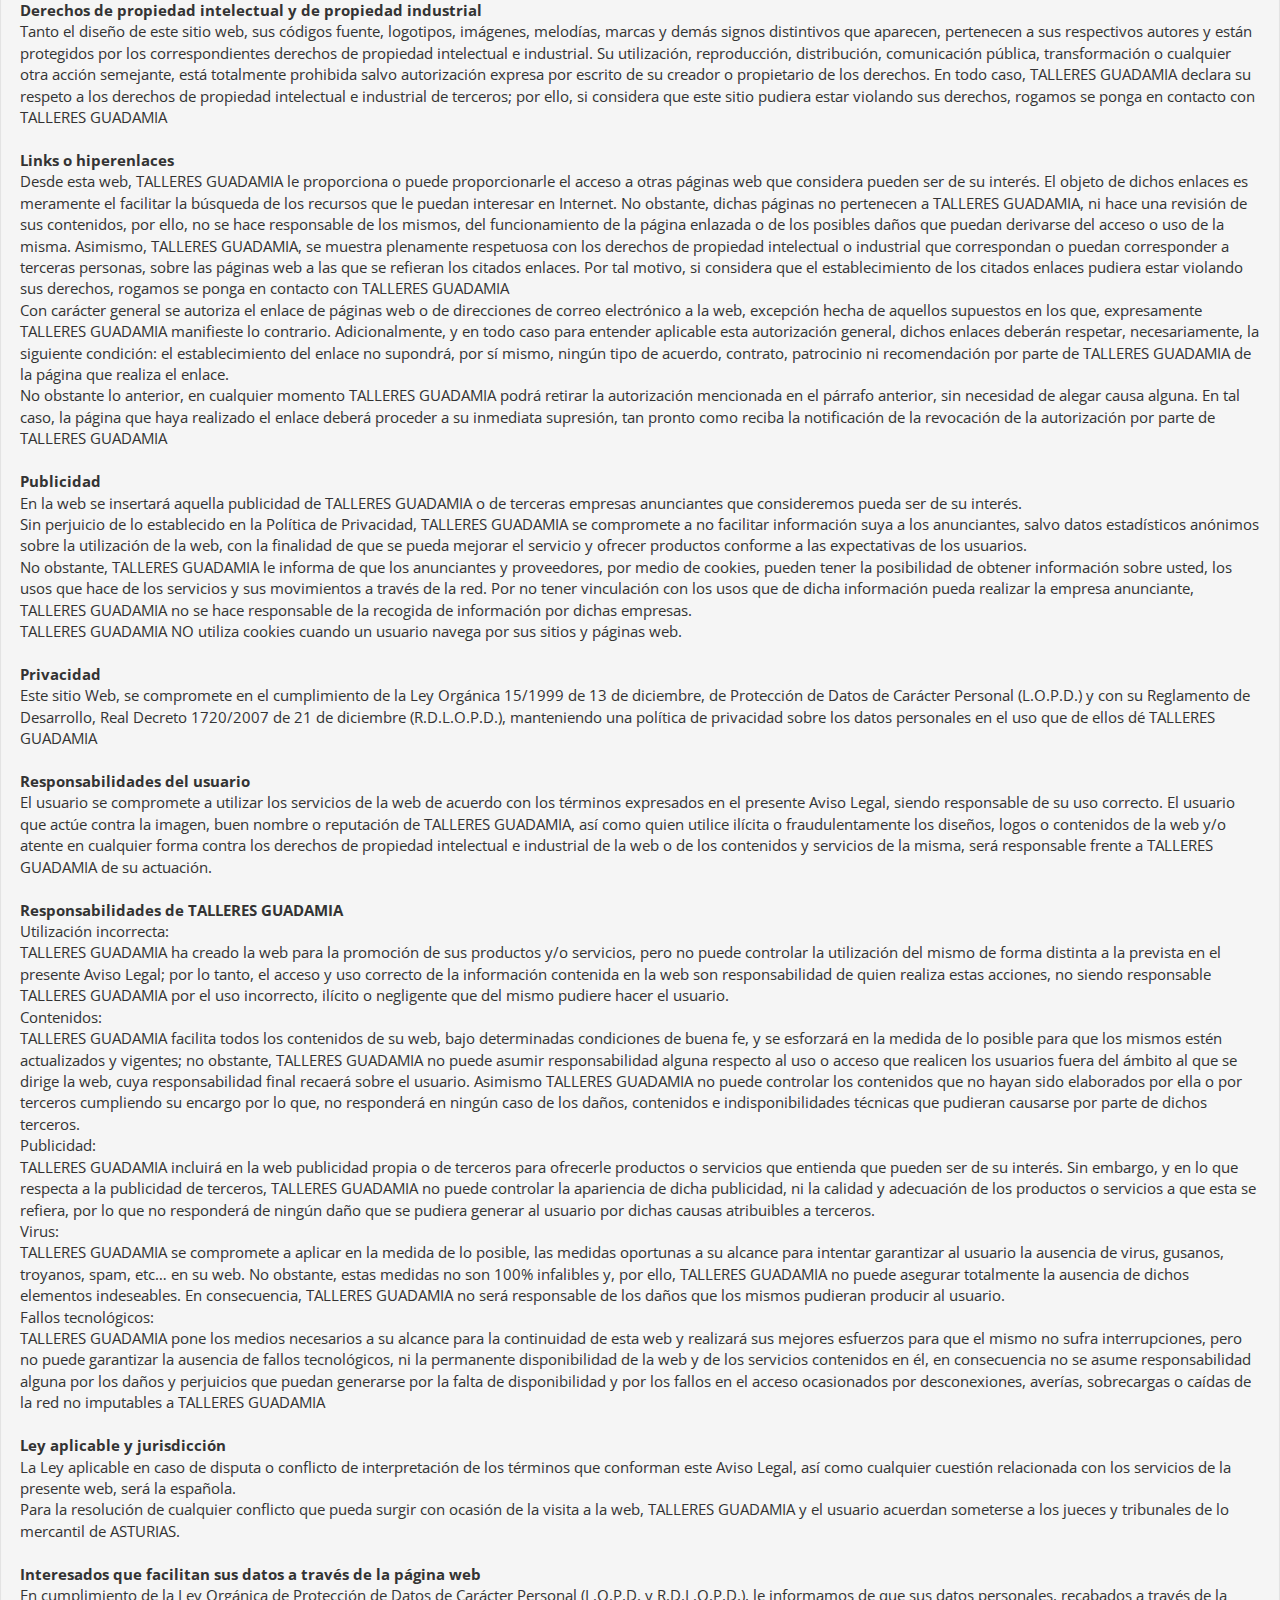
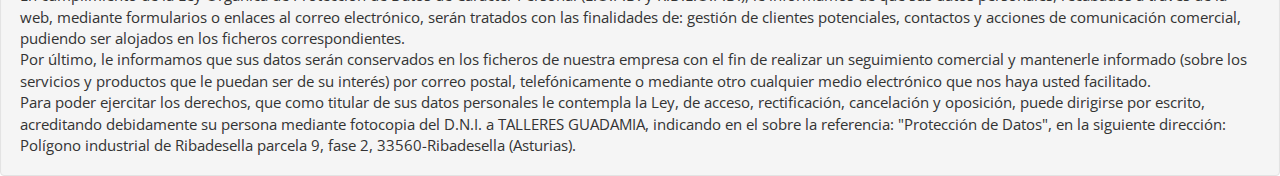
<file: legal.html>
<!DOCTYPE html>
<html lang="es-ES">

<head>
  <meta charset="utf-8">
  <meta http-equiv="X-UA-Compatible" content="IE=edge">
  <meta name="viewport" content="width=device-width, initial-scale=1">
  <!-- The above 3 meta tags *must* come first in the head; any other head content must come *after* these tags -->
  <!-- Begin Cookie Consent script https://cookiescript.info/ -->
  <script type="text/javascript">
    window.cookieconsent_options = {"message":"Este sitio web no usa cookies propias ni de terceros","dismiss":"Entendido","learnMore":"More info","link":"https://cookie-policy.org/","theme":"dark-bottom"}; var cookieconsent_ts = 1486843727; var cookieconsent_id = '38f575c6-2315-43ce-bf7c-d49eeee33a9f';
  </script>
  <title>Talleres Guadamia mecanica del automóvil y coches</title>
  <meta name="Keywords" content="talleres, automovil, coches, oriente, asturias, mecanica, mecanica del automovil, mecanica de choches" />
  <meta name="Description" content="Taller del automovil, maquina de alineacion, maquina de diagonsis. Nuestra preocupacion es dar a nuestros clientes un servicio serio y profesional..." />

  <!-- Estilos css -->
  <link rel="stylesheet" href="css/estilofinal.min.css">
  

  <link rel="shortcut icon" type="image/ico" href="images/favicon.ico">
  <!-- HTML5 shim and Respond.js for IE8 support of HTML5 elements and media queries -->
  <!-- WARNING: Respond.js doesn't work if you view the page via file:// -->
  <!--[if lt IE 9]>
      <script src="https://oss.maxcdn.com/html5shiv/3.7.3/html5shiv.min.js"></script>
      <script src="https://oss.maxcdn.com/respond/1.4.2/respond.min.js"></script>
    <![endif]-->
  <!-- Metas de Facebook. You can use open graph tags to customize link previews.
    Learn more: https://developers.facebook.com/docs/sharing/webmasters -->
  <meta property="og:url" content="http://www.talleresguadamia.com/index.html" />
  <meta property="og:type" content="website" />
  <meta property="og:title" content="Talleres Guadamia" />
  <meta property="og:description" content="Taller del automovil, taller de coches, maquina de alineacion, maquina de diagonsis. Nuestra preocupacion es dar a nuestros clientes un servicio serio y profesional..." />
  <meta property="og:image" content="http://www.talleresguadamia.com/images/foto4.jpg" />
  <!-- Fin de Metas de Facebook -->
  <meta name="Keywords" content="talleres, mecanica, automovil, coches, oriente, asturias, mecanica, mecanica del automovil" />
  <meta name="Description" content="Taller del automovil, mecanica de coches, maquina de alineacion, maquina de diagonsis. Nuestra preocupacion es dar a nuestros clientes un servicio serio y profesional..." />
  <!-- Asynchronous Google Analytics snippet. Change UA-XXXXX-X to be your site's ID.
       mathiasbynens.be/notes/async-analytics-snippet -->
  <script type="text/javascript">
    var _gaq = _gaq || [];
      _gaq.push(['_setAccount', 'UA-32816452-1']);
      _gaq.push(['_trackPageview']);
      (function() {
        var ga = document.createElement('script'); ga.type = 'text/javascript'; ga.async = true;
        ga.src = ('https:' == document.location.protocol ? 'https://ssl' : 'http://www') + '.google-analytics.com/ga.js';
        var s = document.getElementsByTagName('script')[0]; s.parentNode.insertBefore(ga, s);
      })();
  </script>
</head>

<body>
  <!-- Menú -->
  <nav class="navbar navbar-default navbar-fixed-top">
    <div class="container-fluid">
      <!-- Brand and toggle get grouped for better mobile display -->
      <div class="navbar-header">
        <button type="button" class="navbar-toggle collapsed" data-toggle="collapse" data-target="#bs-example-navbar-collapse-1" aria-expanded="false"> <span class="sr-only">Menú de navegación</span>
          <span class="icon-bar"></span>
          <span class="icon-bar"></span>
          <span class="icon-bar"></span>
        </button>
        <a class="navbar-brand hidden-md hidden-lg" href="#">
          <img src="images/logotipomovil.png" class="img-responsive" alt="logotipo">
        </a>
      </div>
      <div class="row">
        <div class="col-md-4 col-xs-4 hidden-xs hidden-sm">
          <img alt="logotipo" src="images/logotipo1.png" class="logotipo img-responsive">
        </div>
        <div class="col-md-1">
          <div class="page-header hidden-xs hidden-sm">
            <h1 class="text-center"><small>Talleres</small><br/> Guadamia</h1>
          </div>
        </div>
        <!-- Collect the nav links, forms, and other content for toggling -->
        <div class="col-xs-12 col-md-7 col-sm-12">
          <div class="collapse navbar-collapse" id="bs-example-navbar-collapse-1">
            <ul class="nav navbar-nav navbar-right">
              <li><a href="index.html"><i class="fa fa-home fa-1x" aria-hidden="true"></i>Inicio</li>
                <li><a href="about.html">Sobre Nosotros</a></li>
              <li><a href="servicios.html">Servicios</a></li>
              <li><a href="contacto.html">Contacto</a></li>
            </ul>
          </div>
        </div>
      </div>
    </div>
  </nav>
    <div class="vacio"></div>
  <div class="container-fluid well">
    <div class="row">
      <div class="col-md-12">
        <h2>Aviso legal</h2>
        Aviso Legal del dominio www.talleresguadamia.com correspondiente a TALLERES GUADAMIA, con nº de CIF B33453952, con domicilio en Polígono industrial de Guadamia , parcela 9, fase 2, 33560, Ribadesella (Asturias).
        <br />
        <br />  <strong>Uso de cookies</strong>
        <br />TALLERES GUADAMIA NO utiliza cookies para obtener datos cuando un usuario navega por sus sitios y páginas web. No obstante <a href="http://es.wikipedia.org/wiki/Google_Analytics" target="_blank">Google Analytics</a>, usado por el Webmaster para conocer las estadísticas de uso de la página, así como otros terceros a los cuales nosotros no podemos evitar si usan cookies.
        <br>Si desea permitir, conocer, bloquear o eliminar las cookies instaladas en su equipo puede hacerlo mediante la configuración de las opciones del navegador instalado en su ordenador.
        <br>Por ejemplo puedes encontrar información sobre cómo hacerlo en el caso que uses como navegador:
        <br>Firefox desde aquí:
        <br> <a href="http://support.mozilla.org/es/kb/habilitar-y-deshabilitar-cookies-que-los-sitios-we" target="_blank">http://support.mozilla.org/es/kb/habilitar-y-deshabilitar-cookies-que-los-sitios-we</a>
        <br>
        <br>Chrome desde aquí:
        <br>  <a href="http://support.google.com/chrome/bin/answer.py?hl=es&answer=95647" target="_blank">http://support.google.com/chrome/bin/answer.py?hl=es&answer=95647 </a>
        <br>
        <br>Explorer desde aquí:
        <br> <a href="http://windows.microsoft.com/es-es/windows7/how-to-manage-cookies-in-internet-explorer-9" target="_blank">http://windows.microsoft.com/es-es/windows7/how-to-manage-cookies-in-internet-explorer-9</a>
        <br>
        <br>Safari desde aquí:
        <br>  <a href="http://support.apple.com/kb/ph5042" target="_blank">http://support.apple.com/kb/ph5042</a>
        <br>
        <br>Opera desde aquí:
        <br>  <a href="http://help.opera.com/Windows/11.50/es-ES/cookies.html" target="_blank">http://help.opera.com/Windows/11.50/es-ES/cookies.html</a>
        <br>
        <br>  <strong>Condiciones generales de utilización de la web</strong>
        <br />TALLERES GUADAMIA le informa de que el acceso y utilización de la página web www.talleresguadamia.com y todas las URLs, subdominios y directorios incluidos bajo la misma, así como los servicios o contenidos que a través de este sitio se puedan obtener, están sujetos a los términos recogidos y detallados en este Aviso Legal, sin perjuicio de que el acceso a alguno de dichos servicios o contenidos pueda precisar de la aceptación de unas condiciones generales, particulares o adicionales.
        <br />Por consiguiente, si las consideraciones detalladas en este Aviso Legal no son de su conformidad, rogamos que no haga uso de esta web, ya que cualquier utilización que haga de ella o de los servicios y contenidos en ella incluidos, implicará la aceptación de los términos legales recogidos en el texto de este Aviso Legal.
        <br />Debido a la propia naturaleza de Internet, dada la posibilidad de que se pueda acceder a esta página desde cualquier parte del mundo, los contenidos, así como los servicios que en general ofrece TALLERES GUADAMIA están dirigidos a clientes que se mueven en cualquier país. No obstante lo anterior, al solicitar la contratación de cualquier tipo de servicios y contenidos ofrecidos, TALLERES GUADAMIA se reserva el derecho a rechazar la prestación de servicios o el envío de contenidos, en aquellos casos que estime oportuno.
        <br />TALLERES GUADAMIA se reserva el derecho a realizar cambios en la web sin previo aviso, con el objeto de actualizar, corregir, modificar, añadir, cancelar o eliminar los contenidos o el diseño de la web. Los servicios y contenidos de la web son susceptibles de actualizarse periódicamente y debido a que la actualización de la información no es inmediata, le sugerimos que compruebe siempre la vigencia y exactitud de la información, servicios y contenidos recogidos aquí.
        <br />Las condiciones y términos de utilización que se recogen en el presente Aviso Legal pueden cambiar, por lo que le proponemos que revise estos términos cuando visite de nuevo la web o solicite un nuevo servicio. Asimismo, el presente Aviso Legal se entenderá sin perjuicio de cualesquiera otras Condiciones Generales, y particulares, que regulen el acceso a bienes y servicios concretos dentro de la web.
        <br />
        <br />  <strong>Derechos de propiedad intelectual y de propiedad industrial</strong>
        <br />Tanto el diseño de este sitio web, sus códigos fuente, logotipos, imágenes, melodías, marcas y demás signos distintivos que aparecen, pertenecen a sus respectivos autores y están protegidos por los correspondientes derechos de propiedad intelectual e industrial. Su utilización, reproducción, distribución, comunicación pública, transformación o cualquier otra acción semejante, está totalmente prohibida salvo autorización expresa por escrito de su creador o propietario de los derechos. En todo caso, TALLERES GUADAMIA declara su respeto a los derechos de propiedad intelectual e industrial de terceros; por ello, si considera que este sitio pudiera estar violando sus derechos, rogamos se ponga en contacto con TALLERES GUADAMIA
        <br />
        <br />  <strong>Links o hiperenlaces</strong>
        <br />Desde esta web, TALLERES GUADAMIA le proporciona o puede proporcionarle el acceso a otras páginas web que considera pueden ser de su interés. El objeto de dichos enlaces es meramente el facilitar la búsqueda de los recursos que le puedan interesar en Internet. No obstante, dichas páginas no pertenecen a TALLERES GUADAMIA, ni hace una revisión de sus contenidos, por ello, no se hace responsable de los mismos, del funcionamiento de la página enlazada o de los posibles daños que puedan derivarse del acceso o uso de la misma. Asimismo, TALLERES GUADAMIA, se muestra plenamente respetuosa con los derechos de propiedad intelectual o industrial que correspondan o puedan corresponder a terceras personas, sobre las páginas web a las que se refieran los citados enlaces. Por tal motivo, si considera que el establecimiento de los citados enlaces pudiera estar violando sus derechos, rogamos se ponga en contacto con TALLERES GUADAMIA
        <br />Con carácter general se autoriza el enlace de páginas web o de direcciones de correo electrónico a la web, excepción hecha de aquellos supuestos en los que, expresamente TALLERES GUADAMIA manifieste lo contrario. Adicionalmente, y en todo caso para entender aplicable esta autorización general, dichos enlaces deberán respetar, necesariamente, la siguiente condición: el establecimiento del enlace no supondrá, por sí mismo, ningún tipo de acuerdo, contrato, patrocinio ni recomendación por parte de TALLERES GUADAMIA de la página que realiza el enlace.
        <br />No obstante lo anterior, en cualquier momento TALLERES GUADAMIA podrá retirar la autorización mencionada en el párrafo anterior, sin necesidad de alegar causa alguna. En tal caso, la página que haya realizado el enlace deberá proceder a su inmediata supresión, tan pronto como reciba la notificación de la revocación de la autorización por parte de TALLERES GUADAMIA
        <br />
        <br />  <strong>Publicidad</strong>
        <br />En la web se insertará aquella publicidad de TALLERES GUADAMIA o de terceras empresas anunciantes que consideremos pueda ser de su interés.
        <br />Sin perjuicio de lo establecido en la Política de Privacidad, TALLERES GUADAMIA se compromete a no facilitar información suya a los anunciantes, salvo datos estadísticos anónimos sobre la utilización de la web, con la finalidad de que se pueda mejorar el servicio y ofrecer productos conforme a las expectativas de los usuarios.
        <br />No obstante, TALLERES GUADAMIA le informa de que los anunciantes y proveedores, por medio de cookies, pueden tener la posibilidad de obtener información sobre usted, los usos que hace de los servicios y sus movimientos a través de la red. Por no tener vinculación con los usos que de dicha información pueda realizar la empresa anunciante, TALLERES GUADAMIA no se hace responsable de la recogida de información por dichas empresas.
        <br />TALLERES GUADAMIA NO utiliza cookies cuando un usuario navega por sus sitios y páginas web.
        <br />
        <br />  <strong>Privacidad</strong>
        <br />Este sitio Web, se compromete en el cumplimiento de la Ley Orgánica 15/1999 de 13 de diciembre, de Protección de Datos de Carácter Personal (L.O.P.D.) y con su Reglamento de Desarrollo, Real Decreto 1720/2007 de 21 de diciembre (R.D.L.O.P.D.), manteniendo una política de privacidad sobre los datos personales en el uso que de ellos dé TALLERES GUADAMIA
        <br />
        <br />  <strong>Responsabilidades del usuario</strong>
        <br />El usuario se compromete a utilizar los servicios de la web de acuerdo con los términos expresados en el presente Aviso Legal, siendo responsable de su uso correcto. El usuario que actúe contra la imagen, buen nombre o reputación de TALLERES GUADAMIA, así como quien utilice ilícita o fraudulentamente los diseños, logos o contenidos de la web y/o atente en cualquier forma contra los derechos de propiedad intelectual e industrial de la web o de los contenidos y servicios de la misma, será responsable frente a TALLERES GUADAMIA de su actuación.
        <br />
        <br />  <strong>Responsabilidades de TALLERES GUADAMIA</strong>
        <br />Utilización incorrecta:
        <br />TALLERES GUADAMIA ha creado la web para la promoción de sus productos y/o servicios, pero no puede controlar la utilización del mismo de forma distinta a la prevista en el presente Aviso Legal; por lo tanto, el acceso y uso correcto de la información contenida en la web son responsabilidad de quien realiza estas acciones, no siendo responsable TALLERES GUADAMIA por el uso incorrecto, ilícito o negligente que del mismo pudiere hacer el usuario.
        <br />Contenidos:
        <br />TALLERES GUADAMIA facilita todos los contenidos de su web, bajo determinadas condiciones de buena fe, y se esforzará en la medida de lo posible para que los mismos estén actualizados y vigentes; no obstante, TALLERES GUADAMIA no puede asumir responsabilidad alguna respecto al uso o acceso que realicen los usuarios fuera del ámbito al que se dirige la web, cuya responsabilidad final recaerá sobre el usuario. Asimismo TALLERES GUADAMIA no puede controlar los contenidos que no hayan sido elaborados por ella o por terceros cumpliendo su encargo por lo que, no responderá en ningún caso de los daños, contenidos e indisponibilidades técnicas que pudieran causarse por parte de dichos terceros.
        <br />Publicidad:
        <br />TALLERES GUADAMIA incluirá en la web publicidad propia o de terceros para ofrecerle productos o servicios que entienda que pueden ser de su interés. Sin embargo, y en lo que respecta a la publicidad de terceros, TALLERES GUADAMIA no puede controlar la apariencia de dicha publicidad, ni la calidad y adecuación de los productos o servicios a que esta se refiera, por lo que no responderá de ningún daño que se pudiera generar al usuario por dichas causas atribuibles a terceros.
        <br />Virus:
        <br />TALLERES GUADAMIA se compromete a aplicar en la medida de lo posible, las medidas oportunas a su alcance para intentar garantizar al usuario la ausencia de virus, gusanos, troyanos, spam, etc… en su web. No obstante, estas medidas no son 100% infalibles y, por ello, TALLERES GUADAMIA no puede asegurar totalmente la ausencia de dichos elementos indeseables. En consecuencia, TALLERES GUADAMIA no será responsable de los daños que los mismos pudieran producir al usuario.
        <br />Fallos tecnológicos:
        <br />TALLERES GUADAMIA pone los medios necesarios a su alcance para la continuidad de esta web y realizará sus mejores esfuerzos para que el mismo no sufra interrupciones, pero no puede garantizar la ausencia de fallos tecnológicos, ni la permanente disponibilidad de la web y de los servicios contenidos en él, en consecuencia no se asume responsabilidad alguna por los daños y perjuicios que puedan generarse por la falta de disponibilidad y por los fallos en el acceso ocasionados por desconexiones, averías, sobrecargas o caídas de la red no imputables a TALLERES GUADAMIA
        <br />
        <br />  <strong>Ley aplicable y jurisdicción</strong>
        <br />La Ley aplicable en caso de disputa o conflicto de interpretación de los términos que conforman este Aviso Legal, así como cualquier cuestión relacionada con los servicios de la presente web, será la española.
        <br />Para la resolución de cualquier conflicto que pueda surgir con ocasión de la visita a la web, TALLERES GUADAMIA y el usuario acuerdan someterse a los jueces y tribunales de lo mercantil de ASTURIAS.
        <br />
        <br />  <strong>Interesados que facilitan sus datos a través de la página web</strong>
        <br />En cumplimiento de la Ley Orgánica de Protección de Datos de Carácter Personal (L.O.P.D. y R.D.L.O.P.D.), le informamos de que sus datos personales, recabados a través de la web, mediante formularios o enlaces al correo electrónico, serán tratados con las finalidades de: gestión de clientes potenciales, contactos y acciones de comunicación comercial, pudiendo ser alojados en los ficheros correspondientes.
        <br />Por último, le informamos que sus datos serán conservados en los ficheros de nuestra empresa con el fin de realizar un seguimiento comercial y mantenerle informado (sobre los servicios y productos que le puedan ser de su interés) por correo postal, telefónicamente o mediante otro cualquier medio electrónico que nos haya usted facilitado.
        <br />Para poder ejercitar los derechos, que como titular de sus datos personales le contempla la Ley, de acceso, rectificación, cancelación y oposición, puede dirigirse por escrito, acreditando debidamente su persona mediante fotocopia del D.N.I. a TALLERES GUADAMIA, indicando en el sobre la referencia: "Protección de Datos", en la siguiente dirección: Polígono industrial de Ribadesella parcela 9, fase 2, 33560-Ribadesella (Asturias).</div>
    </div>
  </div>
  <!-- jQuery (necessary for Bootstrap's JavaScript plugins) -->
  <script src="https://ajax.googleapis.com/ajax/libs/jquery/1.12.4/jquery.min.js"></script>
  <!-- Include all compiled plugins (below), or include individual files as needed -->
  <script src="js/bootstrap.min.js"></script>
</body>

</html>
</file>
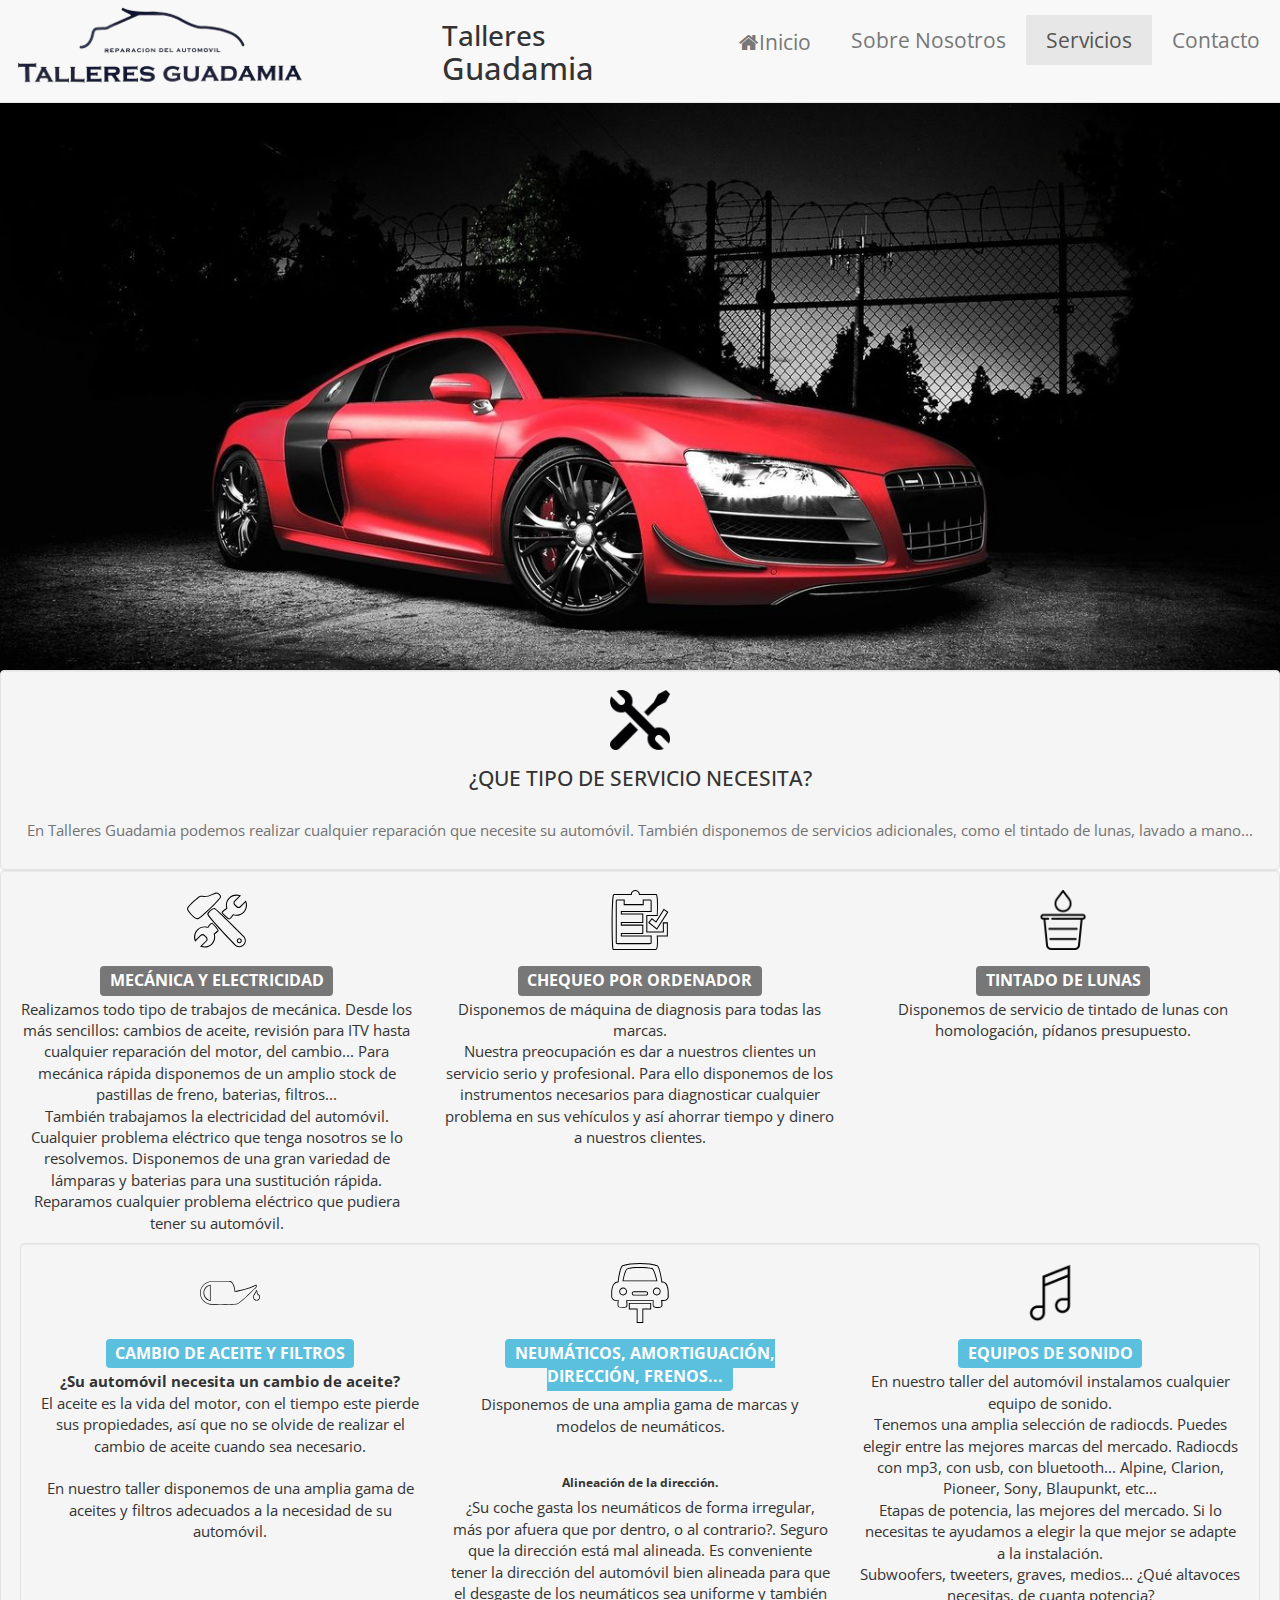
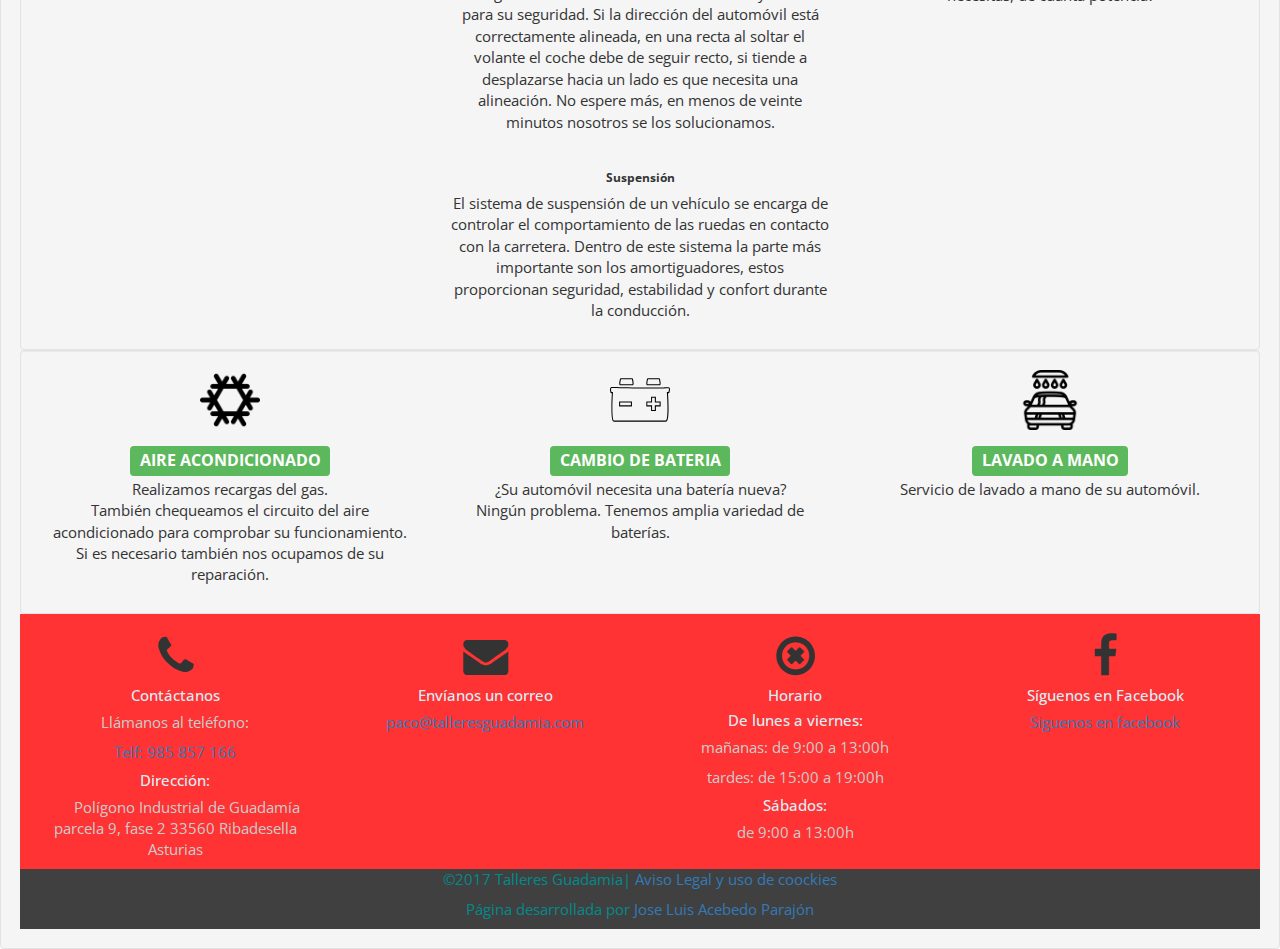
<file: servicios.html>
<!DOCTYPE html>
<html lang="es-ES">

<head>
  <meta charset="utf-8">
  <meta http-equiv="X-UA-Compatible" content="IE=edge">
  <meta name="viewport" content="width=device-width, initial-scale=1">
  <!-- The above 3 meta tags *must* come first in the head; any other head content must come *after* these tags -->
  <title>Talleres Guadamia mecánica del automóvil</title>
  <meta name="Keywords" content="talleres, automovil, coches, oriente, asturias, mecanica, mecanica del automovil" />
  <meta name="Description" content="Taller del automovil, maquina de alineacion, maquina de diagonsis. Nuestra preocupacion es dar a nuestros clientes un servicio serio y profesional..." />

  <!-- Estilos css -->
  <link rel="stylesheet" href="css/estilofinal.min.css">
 

  <link rel="shortcut icon" type="image/ico" href="images/favicon.ico">
  <!--Awesome Icons-->
  <!--<script src="https://use.fontawesome.com/aa03c1cc99.js"></script>-->
  <!-- HTML5 shim and Respond.js for IE8 support of HTML5 elements and media queries -->
  <!-- WARNING: Respond.js doesn't work if you view the page via file:// -->
  <!--[if lt IE 9]>
      <script src="https://oss.maxcdn.com/html5shiv/3.7.3/html5shiv.min.js"></script>
      <script src="https://oss.maxcdn.com/respond/1.4.2/respond.min.js"></script>
    <![endif]-->
</head>

<body>
  <!-- Menú -->
  <nav class="navbar navbar-default navbar-fixed-top">
    <div class="container-fluid">
      <!-- Brand and toggle get grouped for better mobile display -->
      <div class="navbar-header">
        <button type="button" class="navbar-toggle collapsed" data-toggle="collapse" data-target="#bs-example-navbar-collapse-1" aria-expanded="false"> <span class="sr-only">Menú de navegación</span>
          <span class="icon-bar"></span>
          <span class="icon-bar"></span>
          <span class="icon-bar"></span>
        </button>
        <a class="navbar-brand hidden-md hidden-lg" href="#">
          <img src="images/logotipomovil.png" class="img-responsive" alt="logotipo">
        </a>
      </div>
      <div class="row">
        <div class="col-md-4 col-xs-4 hidden-xs hidden-sm">
          <img alt="logotipo" src="images/logotipo1.png" class="img-responsive">
        </div>
        <div class="col-md-1">
          <div class="page-header hidden-xs hidden-sm">
            <h1 class="text-center"><small>Talleres</small><br/>Guadamia</h1>
          </div>
        </div>
        <!-- Collect the nav links, forms, and other content for toggling -->
        <div class="col-xs-12 col-md-7 col-sm-12">
          <div class="collapse navbar-collapse" id="bs-example-navbar-collapse-1">
            <ul class="nav navbar-nav navbar-right">
              <li><a href="index.html"><i class="fa fa-home fa-1x" aria-hidden="true"></i>Inicio </a>
              </li>
              <li><a href="about.html">Sobre Nosotros</a>
              </li>
              <li class="active"><a href="#">Servicios<span class="sr-only">(actual)</span></a>
              </li>
              <li><a href="contacto.html">Contacto</a>
              </li>
            </ul>
          </div>
        </div>
      </div>
    </div>
  </nav>
    <div class="vacio"></div>
  <div class="container-fluid well">
    <div class="row text-center">
      <div class="col-md-12">
        <img src="iconos/servicios.png" class="icono" alt="servicios">
        <h3>¿QUE TIPO DE SERVICIO NECESITA?</h3>
        <br>
        <p>En Talleres Guadamia podemos realizar cualquier reparación que necesite su automóvil. También disponemos de servicios adicionales, como el tintado de lunas, lavado a mano...</p>
      </div>
    </div>
  </div>
  <div class="container-fluid well">
    <div class="row text-center">
      <div class="col-md-4">
        <img src="iconos/services.svg" class="icono" alt="servicios">
        <h3><span class="label label-default">MECÁNICA Y ELECTRICIDAD</span></h3>
        <p>Realizamos todo tipo de trabajos de mecánica. Desde los más sencillos: cambios de aceite, revisión para ITV hasta cualquier reparación del motor, del cambio... Para mecánica rápida disponemos de un amplio stock de pastillas de freno, baterias, filtros...
          <br>También trabajamos la electricidad del automóvil. Cualquier problema eléctrico que tenga nosotros se lo resolvemos. Disponemos de una gran variedad de lámparas y baterias para una sustitución rápida.
          <br>Reparamos cualquier problema eléctrico que pudiera tener su automóvil.</p>
      </div>
      <div class="col-md-4">
        <img src="iconos/chequeo.svg" class="icono" alt="chequeo">
        <h3><span class="label label-default">CHEQUEO POR ORDENADOR</span></h3>
        <p>Disponemos de máquina de diagnosis para todas las marcas.
          <br>Nuestra preocupación es dar a nuestros clientes un servicio serio y profesional. Para ello disponemos de los instrumentos necesarios para diagnosticar cualquier problema en sus vehículos y así ahorrar tiempo y dinero a nuestros clientes.</p>
      </div>
      <div class="col-md-4">
        <img src="iconos/tintado.png" class="icono" alt="tintado lunas">
        <h3><span class="label label-default">TINTADO DE LUNAS</span></h3>
        <p>Disponemos de servicio de tintado de lunas con homologación, pídanos presupuesto.</p>
      </div>
    </div>
    <div class="container-fluid well">
      <div class="row text-center">
        <div class="col-md-4">
          <img src="iconos/aceite.svg" class="icono" alt="aceite">
          <h3><span class="label label-info">CAMBIO DE ACEITE Y FILTROS</span></h3>
          <p><strong>¿Su automóvil necesita un cambio de aceite?</strong><br>
            El aceite es la vida del motor, con el tiempo este pierde sus propiedades, así que no se olvide de realizar el cambio de aceite cuando sea necesario.<br>
            <br>En nuestro taller disponemos de una amplia gama de aceites y filtros adecuados a la necesidad de su automóvil.</p>
        </div>
        <div class="col-md-4">
          <img src="iconos/elevador.svg" class="icono" alt="elevador">
          <h3><span class="label label-info">NEUMÁTICOS, AMORTIGUACIÓN,<br> DIRECCIÓN, FRENOS...</span></h3>
          <p>Disponemos de una amplia gama de marcas y modelos de neumáticos.</p>
          <br>
          <h5><strong>Alineación de la dirección.</strong></h5>
          <p>¿Su coche gasta los neumáticos de forma irregular, más por afuera que por dentro, o al contrario?. Seguro que la dirección está mal alineada. Es conveniente tener la dirección del automóvil bien alineada para que el desgaste de los neumáticos sea uniforme y también para su seguridad. Si la dirección del automóvil está correctamente alineada, en una recta al soltar el volante el coche debe de seguir recto, si tiende a desplazarse hacia un lado es que necesita una alineación. No espere más, en menos de veinte minutos nosotros se los solucionamos.</p>
          <br>
          <h5><strong>Suspensión</strong></h5>
          <p>El sistema de suspensión de un vehículo se encarga de controlar el comportamiento de las ruedas en contacto con la carretera. Dentro de este sistema la parte más importante son los amortiguadores, estos proporcionan seguridad, estabilidad y confort durante la conducción.</p>
        </div>
        <div class="col-md-4">
          <img src="iconos/music_note.png" class="icono" alt="sonido">
          <h3><span class="label label-info">EQUIPOS DE SONIDO</span></h3>
          <p>En nuestro taller del automóvil instalamos cualquier equipo de sonido.
            <br>Tenemos una amplia selección de radiocds. Puedes elegir entre las mejores marcas del mercado. Radiocds con mp3, con usb, con bluetooth... Alpine, Clarion, Pioneer, Sony, Blaupunkt, etc...
            <br>Etapas de potencia, las mejores del mercado. Si lo necesitas te ayudamos a elegir la que mejor se adapte a la instalación.
            <br>Subwoofers, tweeters, graves, medios... ¿Qué altavoces necesitas, de cuanta potencia?</p>
        </div>
      </div>
    </div>
    <div class="container-fluid well">
      <div class="row text-center">
        <div class="col-md-4">
          <img src="iconos/aire_acondicionado.png" class="icono" alt="aire acondicionado">
          <h3><span class="label label-success">AIRE ACONDICIONADO</span></h3>
          <p>Realizamos recargas del gas.
            <br>También chequeamos el circuito del aire acondicionado para comprobar su funcionamiento.
            <br>Si es necesario también nos ocupamos de su reparación.</p>
        </div>
        <div class="col-md-4">
          <img src="iconos/bateria.svg" class="icono" alt="bateria">
          <h3><span class="label label-success">CAMBIO DE BATERIA</span></h3>
          <p>¿Su automóvil necesita una batería nueva?
            <br>Ningún problema. Tenemos amplia variedad de baterías.</p>
        </div>
        <div class="col-md-4">
          <img src="iconos/lavado_mano.png" class="icono" alt="lavado a mano">
          <h3><span class="label label-success">LAVADO A MANO</span></h3>
          <p>Servicio de lavado a mano de su automóvil.</p>
        </div>
      </div>
    </div>
    <div class="rojo">
      <div style="padding-top: 19px;" class="container-fluid">
        <div class="row text-center">
          <div class="col-md-3"> <i class="fa fa-phone fa-3x" aria-hidden="true"></i>
            <h4>Contáctanos</h4>
          <p>Llámanos al teléfono:</p>
          <p><a href="tel://985857166">Telf: <span itemprop="telephone" content="+34985857166">985 857 166</span></a>
          </p>
          <div itemprop="address" itemscope itemtype="http://schema.org/PostalAddress">
            <h4>Dirección:</h4>
            <p>
            <span itemprop="streetAddress">
              Polígono Industrial de Guadamía<br>
              parcela 9, fase 2
            </span>
            <span itemprop="postalCode">33560</span>
            <span itemprop="addressLocality">Ribadesella</span>
            <span itemprop="addressRegion">Asturias</span>
            </p>
          </div>
          </div>
          <div class="col-md-3"> <i class="fa fa-envelope fa-3x" aria-hidden="true"></i>
            <h4>Envíanos un correo</h4>
            <a href="mailto:autosguadamia@telefonica.net">paco@talleresguadamia.com</a>
          </div>
          <div class="col-md-3"> <i class="fa fa-times-circle-o fa-3x" aria-hidden="true"></i>
            <h4>Horario</h4>
            <h4>De lunes a viernes: </h4>
            <p>mañanas: de 9:00 a 13:00h</p>
            <p>tardes: de 15:00 a 19:00h</p>
            <h4>Sábados:</h4>
            <p>de 9:00 a 13:00h</p>
          </div>
          <div class="col-md-3"> <i class="fa fa-facebook fa-3x" aria-hidden="true"></i>
            <h4>Síguenos en Facebook</h4>
            <p><a href="https://www.facebook.com/profile.php?id=100009882960590&fref=nf&pnref=story">Siguenos en facebook</a>
            </p>
          </div>
        </div>
      </div>
    </div>
    <footer class="footer">
      <div class="container text-center">
        <p>&copy;2017 Talleres Guadamia|<a href="legal.html"> Aviso Legal y uso de coockies</a>
        </p>
        <p>Página desarrollada por <a href="mailto:acebedo.parajon@gmail.com">Jose Luis Acebedo Parajón</a>
        </p>
      </div>
    </footer>
    <!-- jQuery (necessary for Bootstrap's JavaScript plugins) -->
    <script src="https://ajax.googleapis.com/ajax/libs/jquery/1.12.4/jquery.min.js"></script>
    <!-- Include all compiled plugins (below), or include individual files as needed -->
    <script src="js/bootstrap.min.js"></script>
</body>

</html>
</file>
<file: css/estilofinal.min.css>
@import url(https://fonts.googleapis.com/css?family=Open+Sans);html{font-family:sans-serif;-ms-text-size-adjust:100%;-webkit-text-size-adjust:100%}body{margin:0;font-family:"Open Sans",Helvetica,Arial,sans-serif;font-size:15px;line-height:1.42857143;color:#333;background-color:#fff;background-image:url(../images/audi.jpg);background-repeat:no-repeat;background-attachment:fixed;background-position:center top;background-size:100% auto;-webkit-background-size:100% auto;-moz-background-size:100% auto;-o-background-size:100% auto;padding-top:70px}footer,nav{display:block}a:active,a:hover{outline:0}strong{font-weight:700}h1{margin:.67em 0}h1,h2,h3,h4,h5,ul{margin-bottom:8.5px}img{border:0;vertical-align:middle}button,input,textarea{color:inherit;font:inherit;margin:0}button{overflow:visible;text-transform:none;-webkit-appearance:button;cursor:pointer}button::-moz-focus-inner,input::-moz-focus-inner{border:0;padding:0}textarea{overflow:auto}/*! Source: https://github.com/h5bp/html5-boilerplate/blob/master/src/css/main.css */@media print{*,:after,:before{background:0 0!important;color:#000!important;box-shadow:none!important;text-shadow:none!important}a,a:visited{text-decoration:underline}a[href]:after{content:" (" attr(href) ")"}a[href^="#"]:after{content:""}img{page-break-inside:avoid;max-width:100%!important}h2,h3,p{orphans:3;widows:3}h2,h3{page-break-after:avoid}.navbar{display:none}.label{border:1px solid #000}}@font-face{font-family:'Glyphicons Halflings';src:url(../fonts/glyphicons-halflings-regular.eot);src:url(../fonts/glyphicons-halflings-regular.eot?#iefix) format('embedded-opentype'),url(../fonts/glyphicons-halflings-regular.woff2) format('woff2'),url(../fonts/glyphicons-halflings-regular.woff) format('woff'),url(../fonts/glyphicons-halflings-regular.ttf) format('truetype'),url(../fonts/glyphicons-halflings-regular.svg#glyphicons_halflingsregular) format('svg')}*,:after,:before{-webkit-box-sizing:border-box;-moz-box-sizing:border-box;box-sizing:border-box}html{font-size:10px;-webkit-tap-highlight-color:transparent}button,input,textarea{font-family:inherit;font-size:inherit;line-height:inherit}a{background-color:transparent;color:#337ab7;text-decoration:none}a:focus,a:hover{color:#23527c;text-decoration:underline}a:focus{outline:-webkit-focus-ring-color auto 5px;outline-offset:-2px}.img-responsive,.thumbnail>img{display:block;max-width:100%;height:auto}h1,h2,h3,h4,h5{font-family:inherit;font-weight:500;line-height:1.1;color:inherit}h1,h2,h3{margin-top:17px}h4,h5{margin-top:8.5px}h1{font-size:31px}h2{font-size:25px}h3{font-size:21px}h4{font-size:15px}h5{font-size:12px}p{margin:0 0 8.5px}.container,.container-fluid{margin-right:auto;margin-left:auto;padding-left:15px;padding-right:15px}small{font-size:91%}.text-right{text-align:right}.label,.text-center{text-align:center}.page-header{padding-bottom:7.5px;border-bottom:1px solid #eee}ul{margin-top:0}@media (min-width:768px){.container{width:750px}}@media (min-width:992px){.container{width:970px}}@media (min-width:1200px){.container{width:1170px}}.container-fluid>.navbar-header,.row{margin-right:-15px;margin-left:-15px}.col-md-1,.col-md-12,.col-md-3,.col-md-4,.col-md-6,.col-md-7,.col-md-8,.col-sm-12,.col-sm-3,.col-xs-12,.col-xs-4,.col-xs-6{position:relative;min-height:1px;padding-left:15px;padding-right:15px}.col-xs-12,.col-xs-4,.col-xs-6{float:left}.col-xs-12{width:100%}.col-xs-6{width:50%}.col-xs-4{width:33.33333333%}@media (min-width:768px){.col-sm-12,.col-sm-3{float:left}.col-sm-12{width:100%}.col-sm-3{width:25%}}@media (min-width:992px){.col-md-1,.col-md-12,.col-md-3,.col-md-4,.col-md-6,.col-md-7,.col-md-8{float:left}.col-md-12{width:100%}.col-md-8{width:66.66666667%}.col-md-7{width:58.33333333%}.col-md-6{width:50%}.col-md-4{width:33.33333333%}.col-md-3{width:25%}.col-md-1{width:8.33333333%}}.collapse{display:none}.nav>li,.nav>li>a{display:block;position:relative}.nav{padding-top:1em;margin-bottom:0;padding-left:0;list-style:none}.nav>li>a{padding:10px 20px}.nav>li>a:focus,.nav>li>a:hover{text-decoration:none;background-color:#eee}.navbar{position:relative;min-height:50px;margin-bottom:17px;border:1px solid transparent}.navbar-collapse{overflow-x:visible;padding-right:15px;padding-left:15px;border-top:1px solid transparent;box-shadow:inset 0 1px 0 rgba(255,255,255,.1);-webkit-overflow-scrolling:touch}.navbar-fixed-top .navbar-collapse{max-height:340px}@media (max-device-width:480px) and (orientation:landscape){.navbar-fixed-top .navbar-collapse{max-height:200px}}@media (min-width:768px){.navbar{border-radius:4px}.navbar-header{float:left}.navbar-collapse{width:auto;border-top:0;box-shadow:none}.navbar-collapse.collapse{display:block!important;height:auto!important;padding-bottom:0;overflow:visible!important}.navbar-fixed-top .navbar-collapse{padding-left:0;padding-right:0}.container-fluid>.navbar-header{margin-right:0;margin-left:0}.navbar-fixed-top{border-radius:0}}.navbar-fixed-top{position:fixed;right:0;left:0;z-index:1030;top:0;border-width:0 0 1px}.navbar-brand{float:left;padding:16.5px 15px;font-size:15px;line-height:17px;height:50px}.navbar-brand:focus,.navbar-brand:hover{text-decoration:none}.navbar-brand>img{display:block}.navbar-toggle{position:relative;float:right;margin-right:15px;padding:9px 10px;margin-top:8px;margin-bottom:8px;background-color:transparent;background-image:none;border:1px solid transparent;border-radius:4px}.navbar-toggle:focus{outline:0}.navbar-toggle .icon-bar{display:block;width:22px;height:2px;border-radius:1px}.navbar-toggle .icon-bar+.icon-bar{margin-top:4px}@media (min-width:768px){.navbar>.container-fluid .navbar-brand{margin-left:-15px}.navbar-toggle{display:none}}.navbar-nav{margin:8.25px -15px}.navbar-nav>li>a{padding-top:10px;padding-bottom:10px;line-height:17px}@media (min-width:768px){.navbar-nav{float:left;margin:0}.navbar-nav>li{float:left}.navbar-nav>li>a{padding-top:16.5px;padding-bottom:16.5px}.navbar-right{float:right!important;margin-right:-15px}}.navbar-default{background-color:#f8f8f8;border-color:#e7e7e7}.navbar-default .navbar-brand{color:#777}.navbar-default .navbar-brand:focus,.navbar-default .navbar-brand:hover{color:#5e5e5e;background-color:transparent}.navbar-default .navbar-nav>li>a{color:#777}.navbar-default .navbar-nav>li>a:focus,.navbar-default .navbar-nav>li>a:hover{color:#333;background-color:transparent}.navbar-default .navbar-nav>.active>a,.navbar-default .navbar-nav>.active>a:focus,.navbar-default .navbar-nav>.active>a:hover{color:#555;background-color:#e7e7e7}.navbar-default .navbar-toggle{border-color:#ddd}.navbar-default .navbar-toggle:focus,.navbar-default .navbar-toggle:hover{background-color:#ddd}.navbar-default .navbar-toggle .icon-bar{background-color:#888}.navbar-default .navbar-collapse{border-color:#e7e7e7}.label{display:inline;padding:.2em .6em .3em;font-size:75%;font-weight:700;line-height:1;color:#fff;white-space:nowrap;vertical-align:baseline;border-radius:.25em}.label-default{background-color:#777}.label-success{background-color:#5cb85c}.label-info{background-color:#5bc0de}.thumbnail{display:block;padding:4px;margin-bottom:17px;line-height:1.42857143;background-color:#fff;border:1px solid #ddd;border-radius:4px;-webkit-transition:border .2s ease-in-out;-o-transition:border .2s ease-in-out;transition:border .2s ease-in-out}.thumbnail>img{margin-left:auto;margin-right:auto}.well{min-height:20px;padding:19px;background-color:#f5f5f5;border:1px solid #e3e3e3;border-radius:4px;-webkit-box-shadow:inset 0 1px 1px rgba(0,0,0,.05);box-shadow:inset 0 1px 1px rgba(0,0,0,.05)}.container-fluid:after,.container-fluid:before,.container:after,.container:before,.nav:after,.nav:before,.navbar-collapse:after,.navbar-collapse:before,.navbar-header:after,.navbar-header:before,.navbar:after,.navbar:before,.row:after,.row:before{content:" ";display:table}.container-fluid:after,.container:after,.nav:after,.navbar-collapse:after,.navbar-header:after,.navbar:after,.row:after{clear:both}@-ms-viewport{width:device-width}@media (max-width:767px){.hidden-xs{display:none!important}}@media (min-width:768px) and (max-width:991px){.hidden-sm{display:none!important}}@media (min-width:992px) and (max-width:1199px){.hidden-md{display:none!important}}@media (min-width:1200px){.hidden-lg{display:none!important}}.icono{width:60px;height:60px}.vacio{height:40em}.rojo{background-color:#f33}.row.vdivide [class*=col-]:not(:last-child):after{background:#e0e0e0;width:1px;content:"";display:block;position:absolute;top:0;bottom:0;right:0;min-height:70px}h4{color:#d9edf7}.rojo p{color:#ccc}.col-md-12 p{color:#737373}.footer{background-color:#404040}.footer p{color:#008b8b}li>a{font-size:1.4em}.google-maps{position:relative;padding-bottom:75%;height:0;overflow:hidden}.google-maps iframe{position:absolute;top:0;left:0;width:100%!important;height:100%!important}
@font-face{font-family:FontAwesome;src:url(../fonts/fontawesome-webfont.eot?v=4.7.0);src:url(../fonts/fontawesome-webfont.eot?#iefix&v=4.7.0) format('embedded-opentype'),url(../fonts/fontawesome-webfont.woff2?v=4.7.0) format('woff2'),url(../fonts/fontawesome-webfont.woff?v=4.7.0) format('woff'),url(../fonts/fontawesome-webfont.ttf?v=4.7.0) format('truetype'),url(../fonts/fontawesome-webfont.svg?v=4.7.0#fontawesomeregular) format('svg');font-weight:400;font-style:normal}.fa{display:inline-block;font:normal normal normal 14px/1 FontAwesome;font-size:inherit;text-rendering:auto;-webkit-font-smoothing:antialiased;-moz-osx-font-smoothing:grayscale}.fa-2x{font-size:2em}.fa-3x{font-size:3em}.fa-star-o:before{content:"\f006"}.fa-home:before{content:"\f015"}.fa-map-marker:before{content:"\f041"}.fa-times-circle-o:before{content:"\f05c"}.fa-phone:before{content:"\f095"}.fa-facebook:before{content:"\f09a"}.fa-envelope:before{content:"\f0e0"}.fa-eur:before{content:"\f153"}.sr-only{position:absolute;width:1px;height:1px;padding:0;margin:-1px;overflow:hidden;clip:rect(0,0,0,0);border:0}
</file>
<file: js/tests/vendor/qunit.css>
/*!
 * QUnit 1.22.0
 * https://qunitjs.com/
 *
 * Copyright jQuery Foundation and other contributors
 * Released under the MIT license
 * https://jquery.org/license
 *
 * Date: 2016-02-23T15:57Z
 */

/** Font Family and Sizes */

#qunit-tests, #qunit-header, #qunit-banner, #qunit-testrunner-toolbar, #qunit-filteredTest, #qunit-userAgent, #qunit-testresult {
	font-family: "Helvetica Neue Light", "HelveticaNeue-Light", "Helvetica Neue", Calibri, Helvetica, Arial, sans-serif;
}

#qunit-testrunner-toolbar, #qunit-filteredTest, #qunit-userAgent, #qunit-testresult, #qunit-tests li { font-size: small; }
#qunit-tests { font-size: smaller; }


/** Resets */

#qunit-tests, #qunit-header, #qunit-banner, #qunit-filteredTest, #qunit-userAgent, #qunit-testresult, #qunit-modulefilter {
	margin: 0;
	padding: 0;
}


/** Header */

#qunit-header {
	padding: 0.5em 0 0.5em 1em;

	color: #8699A4;
	background-color: #0D3349;

	font-size: 1.5em;
	line-height: 1em;
	font-weight: 400;

	border-radius: 5px 5px 0 0;
}

#qunit-header a {
	text-decoration: none;
	color: #C2CCD1;
}

#qunit-header a:hover,
#qunit-header a:focus {
	color: #FFF;
}

#qunit-testrunner-toolbar label {
	display: inline-block;
	padding: 0 0.5em 0 0.1em;
}

#qunit-banner {
	height: 5px;
}

#qunit-testrunner-toolbar {
	padding: 0.5em 1em 0.5em 1em;
	color: #5E740B;
	background-color: #EEE;
	overflow: hidden;
}

#qunit-filteredTest {
	padding: 0.5em 1em 0.5em 1em;
	background-color: #F4FF77;
	color: #366097;
}

#qunit-userAgent {
	padding: 0.5em 1em 0.5em 1em;
	background-color: #2B81AF;
	color: #FFF;
	text-shadow: rgba(0, 0, 0, 0.5) 2px 2px 1px;
}

#qunit-modulefilter-container {
	float: right;
	padding: 0.2em;
}

.qunit-url-config {
	display: inline-block;
	padding: 0.1em;
}

.qunit-filter {
	display: block;
	float: right;
	margin-left: 1em;
}

/** Tests: Pass/Fail */

#qunit-tests {
	list-style-position: inside;
}

#qunit-tests li {
	padding: 0.4em 1em 0.4em 1em;
	border-bottom: 1px solid #FFF;
	list-style-position: inside;
}

#qunit-tests > li {
	display: none;
}

#qunit-tests li.running,
#qunit-tests li.pass,
#qunit-tests li.fail,
#qunit-tests li.skipped {
	display: list-item;
}

#qunit-tests.hidepass {
	position: relative;
}

#qunit-tests.hidepass li.running,
#qunit-tests.hidepass li.pass {
	visibility: hidden;
	position: absolute;
	width:   0;
	height:  0;
	padding: 0;
	border:  0;
	margin:  0;
}

#qunit-tests li strong {
	cursor: pointer;
}

#qunit-tests li.skipped strong {
	cursor: default;
}

#qunit-tests li a {
	padding: 0.5em;
	color: #C2CCD1;
	text-decoration: none;
}

#qunit-tests li p a {
	padding: 0.25em;
	color: #6B6464;
}
#qunit-tests li a:hover,
#qunit-tests li a:focus {
	color: #000;
}

#qunit-tests li .runtime {
	float: right;
	font-size: smaller;
}

.qunit-assert-list {
	margin-top: 0.5em;
	padding: 0.5em;

	background-color: #FFF;

	border-radius: 5px;
}

.qunit-source {
	margin: 0.6em 0 0.3em;
}

.qunit-collapsed {
	display: none;
}

#qunit-tests table {
	border-collapse: collapse;
	margin-top: 0.2em;
}

#qunit-tests th {
	text-align: right;
	vertical-align: top;
	padding: 0 0.5em 0 0;
}

#qunit-tests td {
	vertical-align: top;
}

#qunit-tests pre {
	margin: 0;
	white-space: pre-wrap;
	word-wrap: break-word;
}

#qunit-tests del {
	background-color: #E0F2BE;
	color: #374E0C;
	text-decoration: none;
}

#qunit-tests ins {
	background-color: #FFCACA;
	color: #500;
	text-decoration: none;
}

/*** Test Counts */

#qunit-tests b.counts                       { color: #000; }
#qunit-tests b.passed                       { color: #5E740B; }
#qunit-tests b.failed                       { color: #710909; }

#qunit-tests li li {
	padding: 5px;
	background-color: #FFF;
	border-bottom: none;
	list-style-position: inside;
}

/*** Passing Styles */

#qunit-tests li li.pass {
	color: #3C510C;
	background-color: #FFF;
	border-left: 10px solid #C6E746;
}

#qunit-tests .pass                          { color: #528CE0; background-color: #D2E0E6; }
#qunit-tests .pass .test-name               { color: #366097; }

#qunit-tests .pass .test-actual,
#qunit-tests .pass .test-expected           { color: #999; }

#qunit-banner.qunit-pass                    { background-color: #C6E746; }

/*** Failing Styles */

#qunit-tests li li.fail {
	color: #710909;
	background-color: #FFF;
	border-left: 10px solid #EE5757;
	white-space: pre;
}

#qunit-tests > li:last-child {
	border-radius: 0 0 5px 5px;
}

#qunit-tests .fail                          { color: #000; background-color: #EE5757; }
#qunit-tests .fail .test-name,
#qunit-tests .fail .module-name             { color: #000; }

#qunit-tests .fail .test-actual             { color: #EE5757; }
#qunit-tests .fail .test-expected           { color: #008000; }

#qunit-banner.qunit-fail                    { background-color: #EE5757; }

/*** Skipped tests */

#qunit-tests .skipped {
	background-color: #EBECE9;
}

#qunit-tests .qunit-skipped-label {
	background-color: #F4FF77;
	display: inline-block;
	font-style: normal;
	color: #366097;
	line-height: 1.8em;
	padding: 0 0.5em;
	margin: -0.4em 0.4em -0.4em 0;
}

/** Result */

#qunit-testresult {
	padding: 0.5em 1em 0.5em 1em;

	color: #2B81AF;
	background-color: #D2E0E6;

	border-bottom: 1px solid #FFF;
}
#qunit-testresult .module-name {
	font-weight: 700;
}

/** Fixture */

#qunit-fixture {
	position: absolute;
	top: -10000px;
	left: -10000px;
	width: 1000px;
	height: 1000px;
}
</file>
